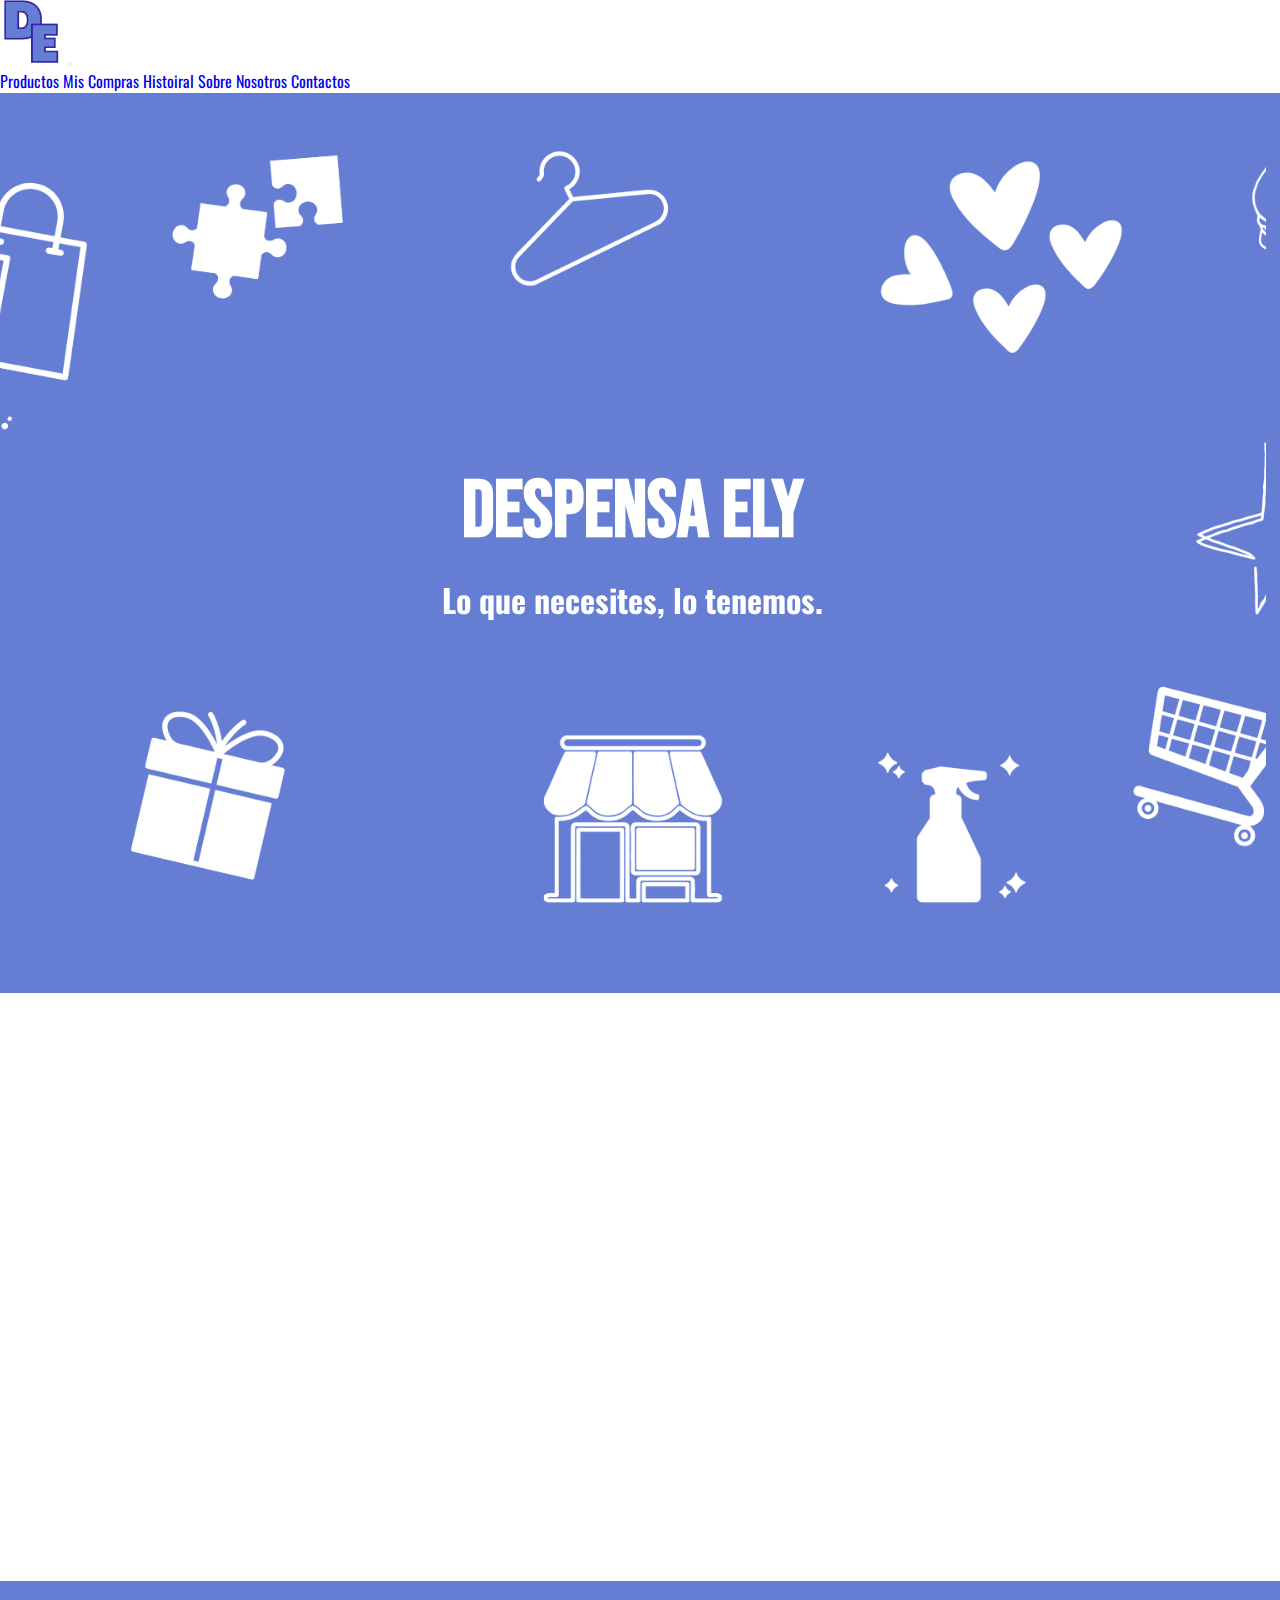
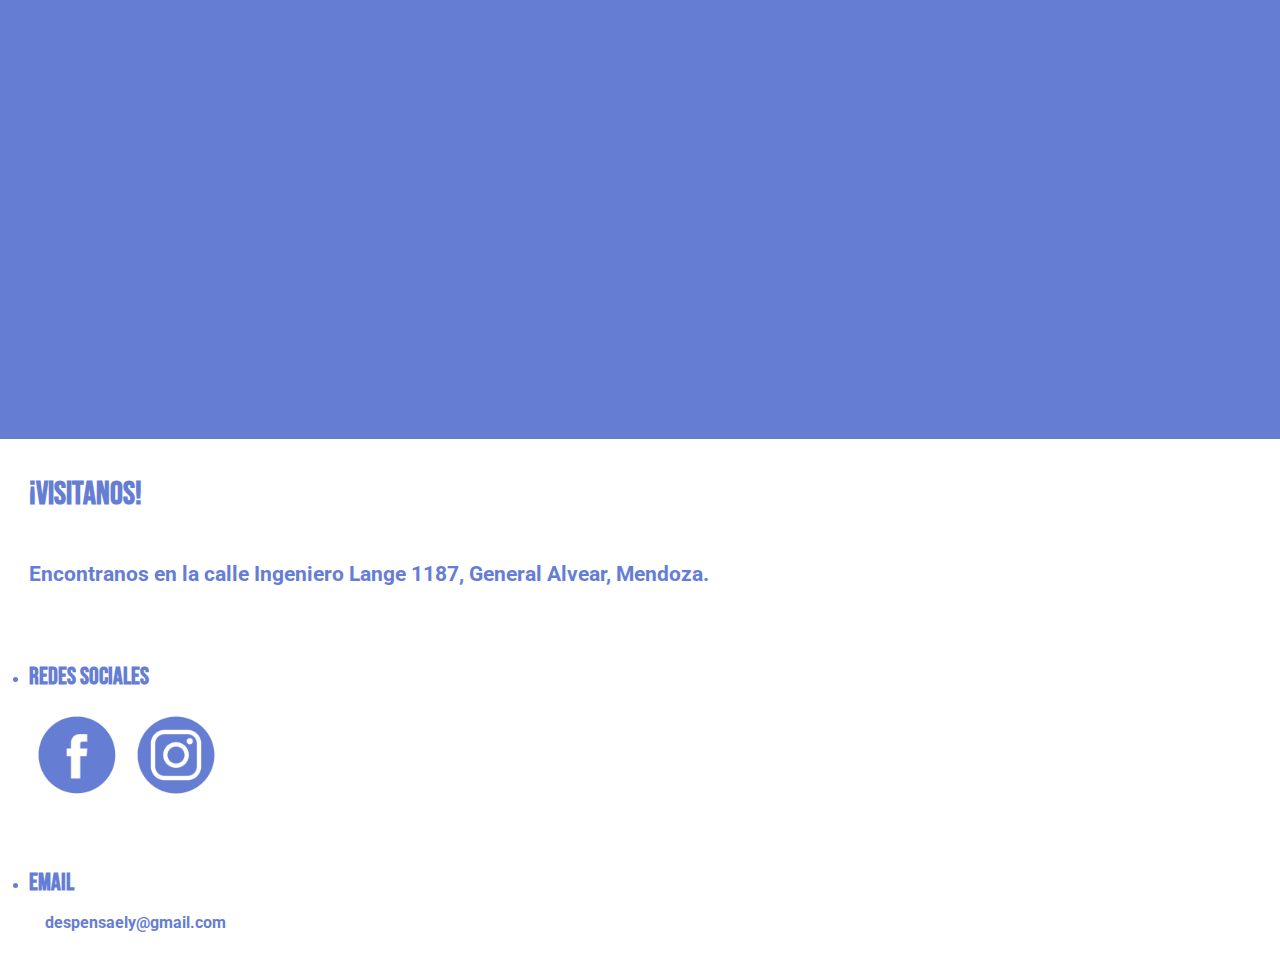
<file: index.html>
<!DOCTYPE html>
<html lang="en">
<head>
    <meta charset="UTF-8">
    <meta http-equiv="X-UA-Compatible" content="IE=edge">
    <meta name="viewport" content="width=device-width, initial-scale=1.0">

    <!-- SEO -->
    <meta name="description" content="Despensa Ely ¡Lo que necesites lo tenemos! Productos sueltos, comidas y bebidas, artículos de limpieza y muchas cosas más.">
    <meta name="keywords" content="Despensa Ely, Despensa, Ely, Kiosco, General Alvear, Mendoza">
    
    <!-- FAVICON -->
    <link rel="shortcut icon" href="imágenes/favicon.ico">
    
    <!-- FUENTES -->
    <link rel="preconnect" href="https://fonts.googleapis.com">
    <link rel="preconnect" href="https://fonts.gstatic.com" crossorigin>
    
    <!-- ANIMACIONES -->
    <link href="https://unpkg.com/aos@2.3.1/dist/aos.css" rel="stylesheet">

    <!-- BOOTSTRAP -->
    <link href="https://cdn.jsdelivr.net/npm/bootstrap@5.2.0/dist/css/bootstrap.min.css" rel="stylesheet" integrity="sha384-gH2yIJqKdNHPEq0n4Mqa/HGKIhSkIHeL5AyhkYV8i59U5AR6csBvApHHNl/vI1Bx" crossorigin="anonymous">
    
    <!-- CSS -->
    <link rel="stylesheet" href="./estilos/style.css">
    
    <!-- TÍTULO -->
    <title>Despensa Ely</title>
</head>

<body>

    <!--BARRA DE NAVEGACIÓN-->  

    <header>
        <nav class="navbar navbar-expand-lg bg-color-naranjita">
            <div class="container-fluid">
              <a class="navbar-brand fw-bold navbarfont navhover" href="./index.html">
                <img src="./imágenes/Blanco_y_negro_minimalista_joyeria_monograma_logotipo__1_-removebg-preview.png" alt="">
              </a>
              <button class="navbar-toggler" type="button" data-bs-toggle="collapse" data-bs-target="#navbarNavAltMarkup" aria-controls="navbarNavAltMarkup" aria-expanded="false" aria-label="Toggle navigation">
                <span class="navbar-toggler-icon"></span>
              </button>
              <div class="collapse navbar-collapse" id="navbarNavAltMarkup">
                <div class="navbar-nav m-auto">
                  <a class="nav-link" aria-current="page" href="./secciones/productos.html">Productos</a>
                  <a class="nav-link" href="./secciones/miscompras.html">Mis Compras</a>
                  <a class="nav-link" href="./secciones/historial.html">Histoiral</a>
                  <a class="nav-link" href="./secciones/sobrenosotros.html" >Sobre Nosotros</a>
                  <a class="nav-link" href="./secciones/contactos.html">Contactos</a>
                </div>
              </div>
            </div>
          </nav>
    </header>
    
    <!--MAIN-->


    <main class="mainIndex" data-aos="fade-up"> 
        
        <div class="nombre">
            <h1>Despensa Ely</h1>
            <h2>Lo que necesites, lo tenemos.</h2>
        </div>

        <section class="sectionOferta">
            <h2 data-aos="fade-up"
            data-aos-duration="1000">Ofertas del día</h2>
            <p data-aos="fade-up"
            data-aos-duration="1000">Estas son las ofertas disponibles al día de hoy...</p>
                
            <div class="productoOferta" data-aos="fade-up"
            data-aos-duration="1000">

                <div>
                    <img src="./imágenes/aguavida.png" alt="Agua Vida">
                    <p>Agua Saborizada Vida</p>
                    <p>$160</p>
                    <p>10% OFF</p>
                </div>
                <div>
                    <img src="./imágenes/tatin.png" alt="Chocolate">
                    <p>Alfajor Tatin</p>
                    <p>$80</p>
                    <p>25% OFF</p>
                </div>
                
            </div>
        </section>

        <section class="sectionInteresar">
            
            <h2 data-aos="fade-up"
            data-aos-duration="1000">Según tus últimas vistas...</h2>

            <section class="sectionint" data-aos="fade-up"
            data-aos-duration="1000">
                <div>
                    <img src="./imágenes/crema.png" alt="Crema">
                    <p>Crema Natura</p>
                    <p>$800</p>
                </div>
                <div>
                    <img src="./imágenes/perfume.png" alt="Perfume">
                    <p>Perfume Natura</p>
                    <p>$900</p>
                </div>
                <div>
                    <img src="./imágenes/perfumekiak.png" alt="Perfume">
                    <p>Perfume Kiak</p>
                    <p>$1000</p>
                </div>
                <div>
                    <img src="./imágenes/ositopeluche.png" alt="Oso de peluche">
                    <p>Oso de peluche</p>
                    <p>$1200</p>
                </div>
            </section>
        </section>
    </main>

    <!--FOOTER-->


    <footer>

        <section>

            <h2>¡Visitanos!</h2>
            <p>Encontranos en la calle Ingeniero Lange 1187, General Alvear, Mendoza.</p>
            <ul>
                <li>
                    <h3>Redes Sociales</h3>
                </li>
            </ul>
            
            <div>
                <a href="https://www.facebook.com/profile.php?id=100069620050081">
                    <img src="./imágenes/logofacebook.png" alt="Logo Facebook">
                </a>
               
                <a href="https://www.instagram.com/despensa.ely/?hl=es-la">
                    <img src="./imágenes/logoinstagram.png" alt="Logo Instagram">
                </a>
            </div>

            <ul>
                <li>
                    <h3 class="email">Email</h3>
                </li>
            </ul>

            <a href="">
                <p>despensaely@gmail.com</p>
            </a>

        </section>

    </footer>

   <!-- BOOTSTRAP -->
   <script src="https://cdn.jsdelivr.net/npm/bootstrap@5.2.0/dist/js/bootstrap.bundle.min.js" integrity="sha384-A3rJD856KowSb7dwlZdYEkO39Gagi7vIsF0jrRAoQmDKKtQBHUuLZ9AsSv4jD4Xa" crossorigin="anonymous"></script>

   <!-- ANIMACIONES -->
   <script src="https://unpkg.com/aos@2.3.1/dist/aos.js"></script>

   <script>
       AOS.init();
   </script>

</body>
</html>
</file>
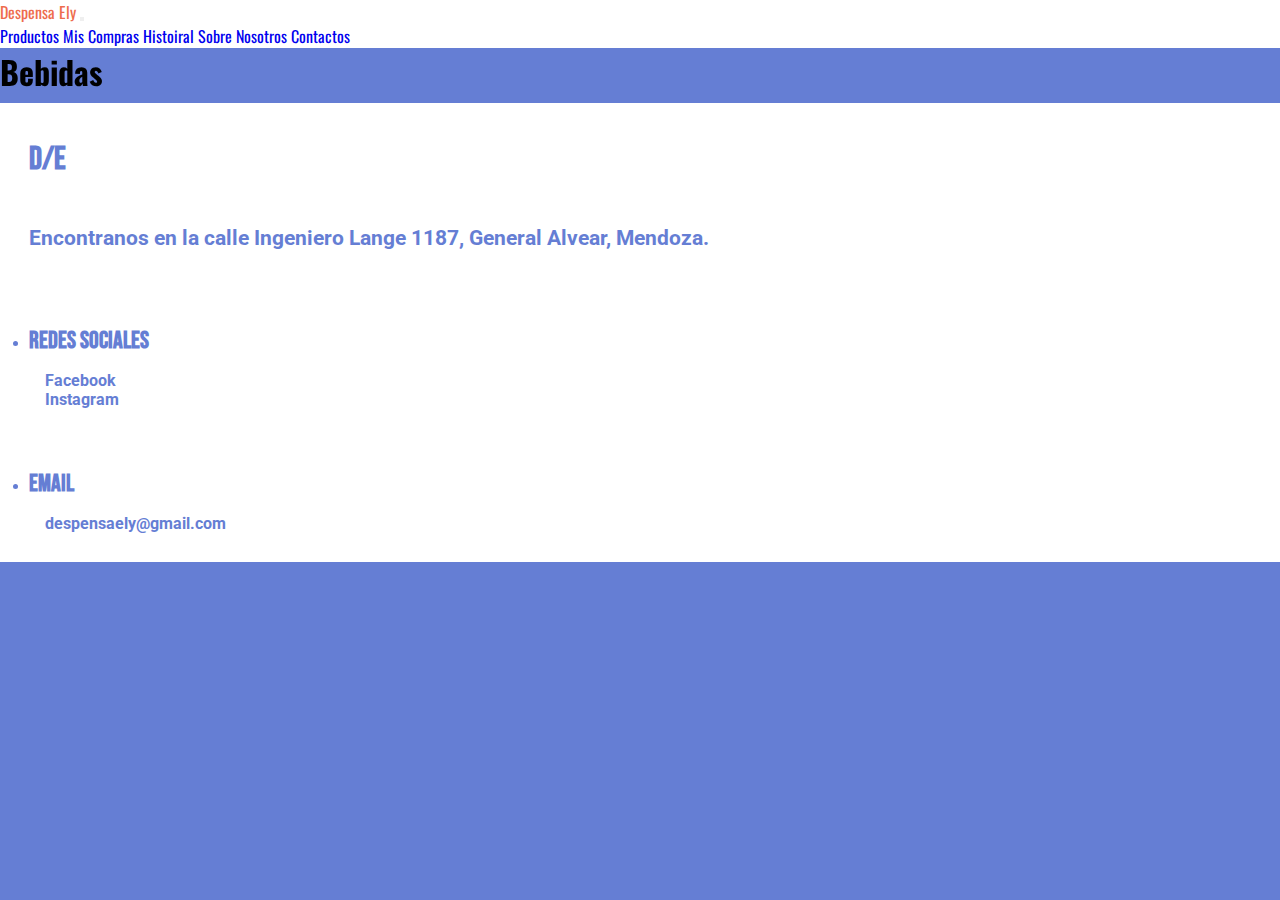
<file: secciones/bebidas.html>
<!DOCTYPE html>
<html lang="en">
<head>
    <meta charset="UTF-8">
    <meta http-equiv="X-UA-Compatible" content="IE=edge">
    <meta name="viewport" content="width=device-width, initial-scale=1.0">

    <!-- SEO -->
    <meta name="description" content="Las mejores bebidas! Y de todas las marcas.">
    <meta name="keywords" content="Tomar, bebidas, gaseosa, agua">

    <!-- FAVICON -->
    <link rel="shortcut icon" href="../imágenes/favicon.ico">

    <!-- FUENTES -->
    <link rel="preconnect" href="https://fonts.googleapis.com">
    <link rel="preconnect" href="https://fonts.gstatic.com" crossorigin>
 
    <!-- ANIMACIONES -->
    <link href="https://unpkg.com/aos@2.3.1/dist/aos.css" rel="stylesheet">
 
    <!-- BOOTSTRAP -->
    <link href="https://cdn.jsdelivr.net/npm/bootstrap@5.2.0/dist/css/bootstrap.min.css" rel="stylesheet" integrity="sha384-gH2yIJqKdNHPEq0n4Mqa/HGKIhSkIHeL5AyhkYV8i59U5AR6csBvApHHNl/vI1Bx" crossorigin="anonymous">
     
    <!-- CSS -->
    <link rel="stylesheet" href="../estilos/style.css">
 
    <!-- TÍTULO -->
    <title>Bebidas</title>
</head>
<body>

    <!--BARRA DE NAVEGACIÓN-->

    <header>
        <nav class="navbar navbar-expand-lg bg-color-naranjita">
            <div class="container-fluid">
              <a class="navbar-brand fw-bold navbarfont navhover" href="../index.html">Despensa Ely</a>
              <button class="navbar-toggler" type="button" data-bs-toggle="collapse" data-bs-target="#navbarNavAltMarkup" aria-controls="navbarNavAltMarkup" aria-expanded="false" aria-label="Toggle navigation">
                <span class="navbar-toggler-icon"></span>
              </button>
              <div class="collapse navbar-collapse" id="navbarNavAltMarkup">
                <div class="navbar-nav m-auto">
                  <a class="nav-link" aria-current="page" href="../secciones/productos.html">Productos</a>
                  <a class="nav-link" href="../secciones/miscompras.html">Mis Compras</a>
                  <a class="nav-link" href="../secciones/historial.html">Histoiral</a>
                  <a class="nav-link" href="../secciones/sobrenosotros.html" >Sobre Nosotros</a>
                  <a class="nav-link" href="../secciones/contactos.html">Contactos</a>
                </div>
              </div>
            </div>
          </nav>
    </header>

    <!--MAIN-->

    <main class="mainProductos" data-aos="fade-up"
    data-aos-duration="1000">
        <h1>Bebidas</h1>
        <h2></h2>

        <section class="sectionproductos">
            
        </section>
        
    </main>

















    <!--FOOTER-->

    <footer data-aos="fade-up"
    data-aos-duration="1000">

        <section>

            <h2>D/E</h2>
            <p>Encontranos en la calle Ingeniero Lange 1187, General Alvear, Mendoza.</p>
            <ul>
                <li>
                    <h3>Redes Sociales</h3>
                </li>
            </ul>
            
            <a href="https://www.facebook.com/profile.php?id=100069620050081">
                <p>Facebook</p>
            </a>
        
            <a href="https://www.instagram.com/despensa.ely/?hl=es-la">
                <p>Instagram</p>
            </a>

            <ul>
                <li>
                    <h3 class="email">Email</h3>
                </li>
            </ul>

            <a href="">
                <p>despensaely@gmail.com</p>
            </a>

        </section>

    </footer>

    <!-- BOOTSTRAP -->
    <script src="https://cdn.jsdelivr.net/npm/bootstrap@5.2.0/dist/js/bootstrap.bundle.min.js" integrity="sha384-A3rJD856KowSb7dwlZdYEkO39Gagi7vIsF0jrRAoQmDKKtQBHUuLZ9AsSv4jD4Xa" crossorigin="anonymous"></script>

    <!-- ANIMACIONES -->
    <script src="https://unpkg.com/aos@2.3.1/dist/aos.js"></script>
 
    <script>
        AOS.init();
    </script>
    
</body>
</html>
</file>
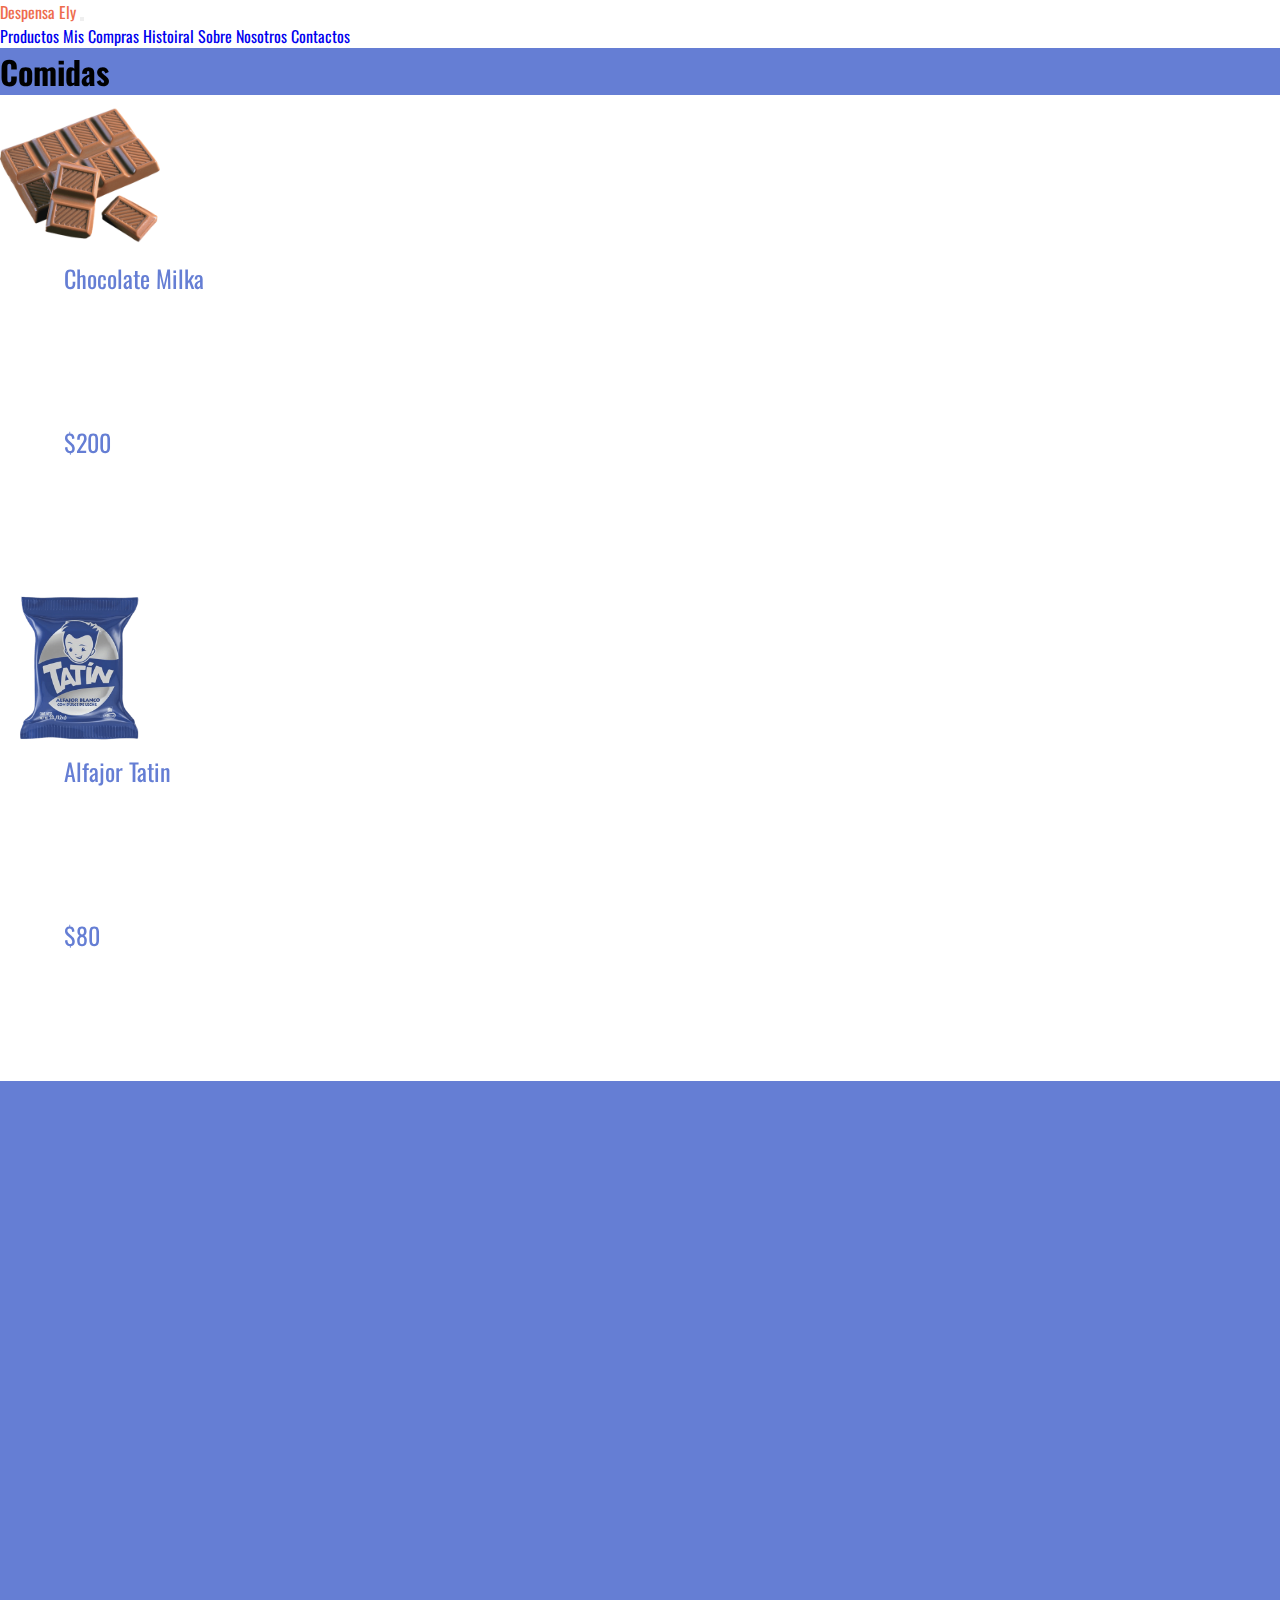
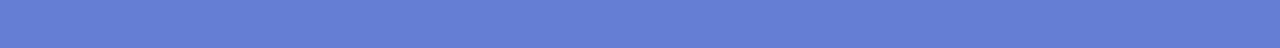
<file: secciones/comidas.html>
<!DOCTYPE html>
<html lang="en">
<head>
    <meta charset="UTF-8">
    <meta http-equiv="X-UA-Compatible" content="IE=edge">
    <meta name="viewport" content="width=device-width, initial-scale=1.0">

    <!-- SEO -->
    <meta name="description" content="Comidas de todo tipo y de gran calidad y precio!">
    <meta name="keywords" content="Comida, golosinas, verduras, fiambre">

    <!-- FAVICON -->
    <link rel="shortcut icon" href="../imágenes/favicon.ico">

    <!-- FUENTES -->
    <link rel="preconnect" href="https://fonts.googleapis.com">
    <link rel="preconnect" href="https://fonts.gstatic.com" crossorigin>
 
    <!-- ANIMACIONES -->
    <link href="https://unpkg.com/aos@2.3.1/dist/aos.css" rel="stylesheet">
 
    <!-- BOOTSTRAP -->
    <link href="https://cdn.jsdelivr.net/npm/bootstrap@5.2.0/dist/css/bootstrap.min.css" rel="stylesheet" integrity="sha384-gH2yIJqKdNHPEq0n4Mqa/HGKIhSkIHeL5AyhkYV8i59U5AR6csBvApHHNl/vI1Bx" crossorigin="anonymous">
     
    <!-- CSS -->
    <link rel="stylesheet" href="../estilos/style.css">
 
    <!-- TÍTULO -->
    <title>Comidas</title>
</head>
<body>

    <!--BARRA DE NAVEGACIÓN-->

    <header>
        <nav class="navbar navbar-expand-lg bg-color-naranjita">
            <div class="container-fluid">
              <a class="navbar-brand fw-bold navbarfont navhover" href="../index.html">Despensa Ely</a>
              <button class="navbar-toggler" type="button" data-bs-toggle="collapse" data-bs-target="#navbarNavAltMarkup" aria-controls="navbarNavAltMarkup" aria-expanded="false" aria-label="Toggle navigation">
                <span class="navbar-toggler-icon"></span>
              </button>
              <div class="collapse navbar-collapse" id="navbarNavAltMarkup">
                <div class="navbar-nav m-auto">
                  <a class="nav-link" aria-current="page" href="../secciones/productos.html">Productos</a>
                  <a class="nav-link" href="../secciones/miscompras.html">Mis Compras</a>
                  <a class="nav-link" href="../secciones/historial.html">Histoiral</a>
                  <a class="nav-link" href="../secciones/sobrenosotros.html" >Sobre Nosotros</a>
                  <a class="nav-link" href="../secciones/contactos.html">Contactos</a>
                </div>
              </div>
            </div>
          </nav>
    </header>

    <!--MAIN-->

    <main class="mainProductos" data-aos="fade-up"
    data-aos-duration="1000">
        <h1>Comidas</h1>
        <h2></h2>

        <section class="sectionproductos">

            <div>
                <img src="../imágenes/chocolate-op.png" alt="Chocolate">
                <p>Chocolate Milka</p>
                <p>$200</p>
            </div>
            <div>
                <img src="../imágenes/tatin.png" alt="Alfajor Tatin">
                <p>Alfajor Tatin</p>
                <p>$80</p>
            </div>
        </section>
        
    </main>

















    <!--FOOTER-->

    <footer data-aos="fade-up"
    data-aos-duration="1000">

        <section>

            <h2>D/E</h2>
            <p>Encontranos en la calle Ingeniero Lange 1187, General Alvear, Mendoza.</p>
            <ul>
                <li>
                    <h3>Redes Sociales</h3>
                </li>
            </ul>
            
            <a href="https://www.facebook.com/profile.php?id=100069620050081">
                <p>Facebook</p>
            </a>
        
            <a href="https://www.instagram.com/despensa.ely/?hl=es-la">
                <p>Instagram</p>
            </a>

            <ul>
                <li>
                    <h3 class="email">Email</h3>
                </li>
            </ul>

            <a href="">
                <p>despensaely@gmail.com</p>
            </a>

        </section>

    </footer>

    <!-- BOOTSTRAP -->
    <script src="https://cdn.jsdelivr.net/npm/bootstrap@5.2.0/dist/js/bootstrap.bundle.min.js" integrity="sha384-A3rJD856KowSb7dwlZdYEkO39Gagi7vIsF0jrRAoQmDKKtQBHUuLZ9AsSv4jD4Xa" crossorigin="anonymous"></script>

    <!-- ANIMACIONES -->
    <script src="https://unpkg.com/aos@2.3.1/dist/aos.js"></script>
 
    <script>
        AOS.init();
    </script>
    
</body>
</html>
</file>
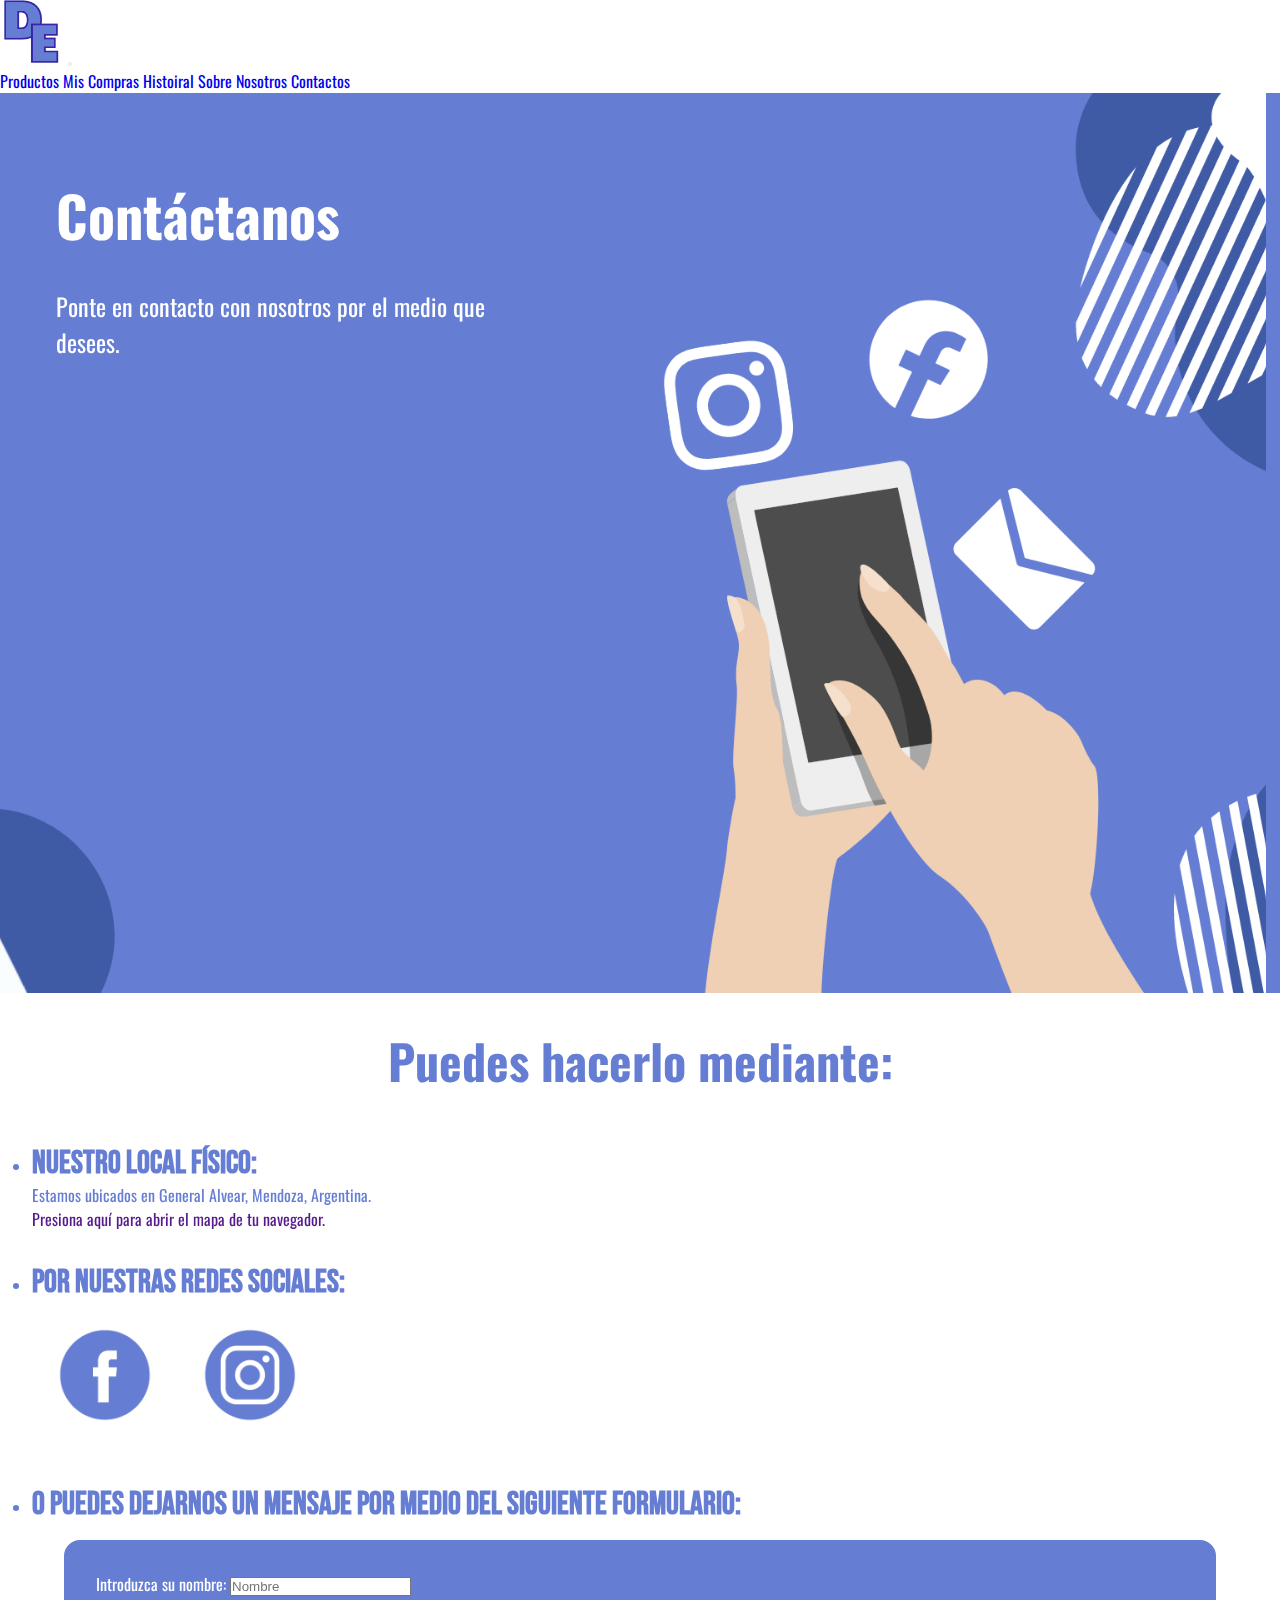
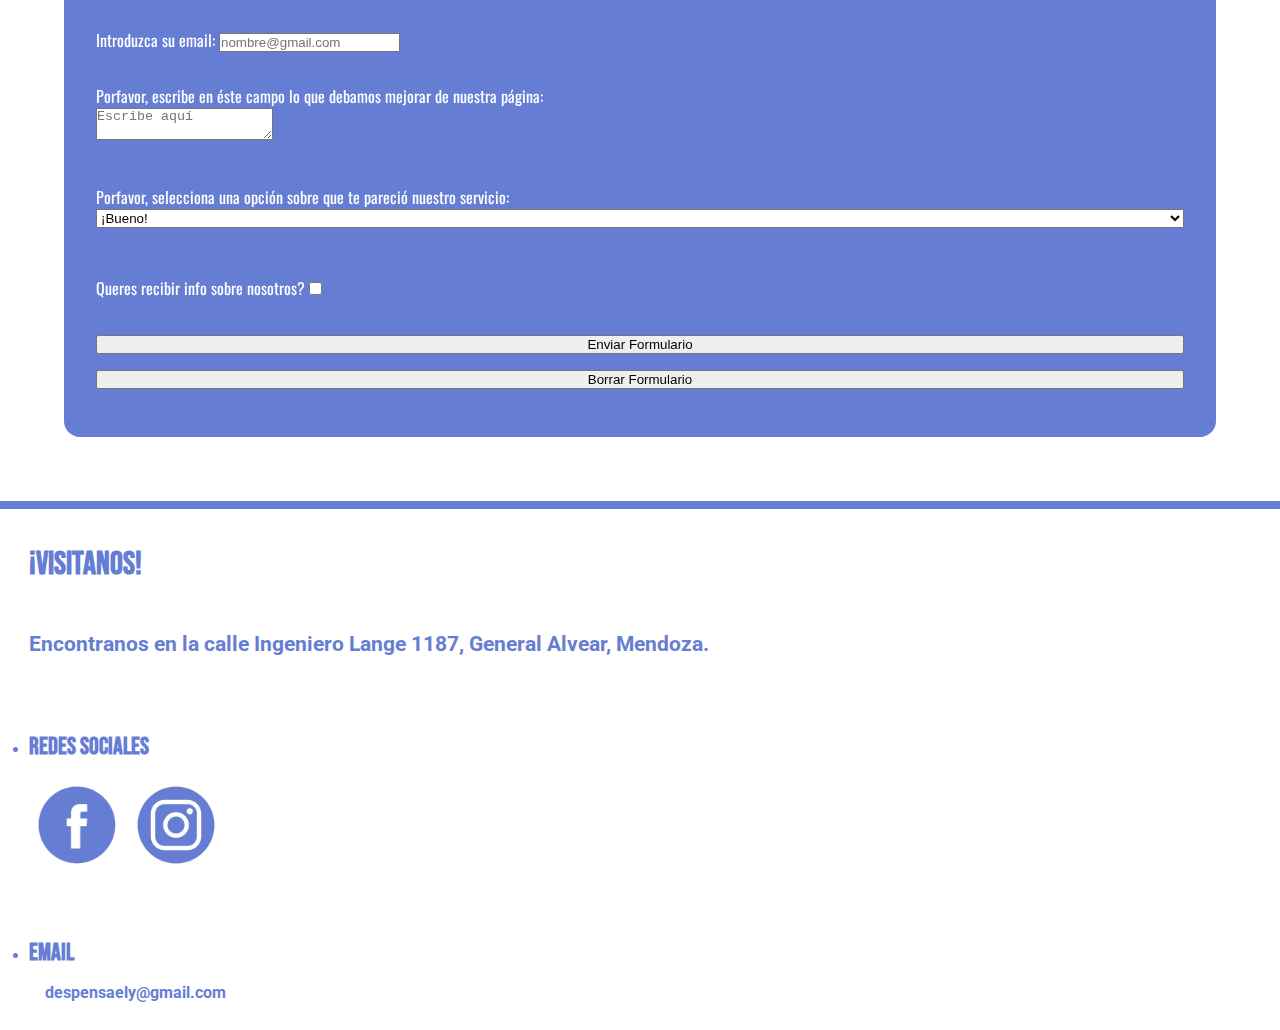
<file: secciones/contactos.html>
<!DOCTYPE html>
<html lang="en">
<head>
    <meta charset="UTF-8">
    <meta http-equiv="X-UA-Compatible" content="IE=edge">
    <meta name="viewport" content="width=device-width, initial-scale=1.0">

    <!-- SEO -->
    <meta name="description" content="¿Deseas contactarnos o visitarnos? Aquí te mostramos como hacerlo.">
    <meta name="keywords" content="Contactos, Contactar, Redes, Redes sociales, Ubicación">

    <!-- FAVICON -->
    <link rel="shortcut icon" href="../imágenes/favicon.ico">

    <!-- FUENTES -->
    <link rel="preconnect" href="https://fonts.googleapis.com">
    <link rel="preconnect" href="https://fonts.gstatic.com" crossorigin>
 
    <!-- ANIMACIONES -->
    <link href="https://unpkg.com/aos@2.3.1/dist/aos.css" rel="stylesheet">
 
    <!-- BOOTSTRAP -->
    <link href="https://cdn.jsdelivr.net/npm/bootstrap@5.2.0/dist/css/bootstrap.min.css" rel="stylesheet" integrity="sha384-gH2yIJqKdNHPEq0n4Mqa/HGKIhSkIHeL5AyhkYV8i59U5AR6csBvApHHNl/vI1Bx" crossorigin="anonymous">
     
    <!-- CSS -->
    <link rel="stylesheet" href="../estilos/style.css">
 
    <!-- TÍTULO -->
    <title>Contactos</title>
</head>
<body>

    <!--BARRA DE NAVEGACIÓN-->

    <header>
        <nav class="navbar navbar-expand-lg bg-color-naranjita">
            <div class="container-fluid">
              <a class="navbar-brand fw-bold navbarfont navhover" href="../index.html">
                <img src="../imágenes/Blanco_y_negro_minimalista_joyeria_monograma_logotipo__1_-removebg-preview.png" alt="">
              </a>
              <button class="navbar-toggler" type="button" data-bs-toggle="collapse" data-bs-target="#navbarNavAltMarkup" aria-controls="navbarNavAltMarkup" aria-expanded="false" aria-label="Toggle navigation">
                <span class="navbar-toggler-icon"></span>
              </button>
              <div class="collapse navbar-collapse" id="navbarNavAltMarkup">
                <div class="navbar-nav m-auto">
                  <a class="nav-link" aria-current="page" href="../secciones/productos.html">Productos</a>
                  <a class="nav-link" href="../secciones/miscompras.html">Mis Compras</a>
                  <a class="nav-link" href="../secciones/historial.html">Histoiral</a>
                  <a class="nav-link" href="../secciones/sobrenosotros.html" >Sobre Nosotros</a>
                  <a class="nav-link" href="../secciones/contactos.html">Contactos</a>
                </div>
              </div>
            </div>
          </nav>
    </header>

    <!--MAIN-->

    <main class="mainContactos" data-aos="fade-up"
    data-aos-duration="1000">

        <div class="nombreContactos">
            <h1>Contáctanos</h1>
            <p>Ponte en contacto con nosotros por el medio que desees.</p>
        </div>
        
        <section class="redesubi">

            <h2>Puedes hacerlo mediante:</h2>
            <div class="divUbicacion">
                <ul>
                    <li>            
                        <h3>Nuestro local físico:</h3>
                    </li>
                </ul>
                <p>Estamos ubicados en General Alvear, Mendoza, Argentina.</p>
                <a href="">Presiona aquí para abrir el mapa de tu navegador.</a>
            </div>
            <div class="divRedes">

            <ul>
                <li>
                    <h3>Por nuestras redes sociales:</h3>
                </li>
            </ul>

            <div>
                <a href="https://www.facebook.com/profile.php?id=100069620050081">
                    <img src="../imágenes/logofacebook.png" alt="Logo Facebook">
                </a>
                <a href="https://www.instagram.com/despensa.ely/?hl=es-la">
                    <img src="../imágenes/logoinstagram.png" alt="Logo Instagram">
                </a>
            </div>
           
        </div>

        <div class="form">

            <ul>
                <li>
                    <h3>O puedes dejarnos un mensaje por medio del siguiente formulario:</h3>
                </li>
            </ul>
            
            <!--FORMULARIO-->

            <section>
                <article>
                    <form action="#">
                        <label for="nombre">Introduzca su nombre: 
                            <input type="text" placeholder="Nombre" name="nombre"><br>
                        </label>
        
                        <label for="email">Introduzca su email:
                            <input type="email" placeholder="nombre@gmail.com" name="email"><br>
                        </label>
        
                        <label for="sugerencias"> Porfavor, escribe en éste campo lo que debamos mejorar de nuestra página: <br>
                            <textarea placeholder="Escribe aquí" name="sugerencias"></textarea>
                        </label>
                        
                        <br>
                        
                        <p>Porfavor, selecciona una opción sobre que te pareció nuestro servicio:</p>
                        <select name="opinion"> 
                            <option value="buneo">¡Bueno!</option>
                            <option value="normal">Meh...</option>
                            <option value="malo">Malo :(</option>
                        </select>
                        <br>
                        <br>
                        <div>Queres recibir info sobre nosotros?
                        <input type="checkbox" name="acepta" value="1"></div>
                        <br>
                        <input type="submit" value="Enviar Formulario">
                        <input type="reset" value="Borrar Formulario">
                    </form>
                </article>
            </section>
        </div>

        </section>
        
    </main>

    <!--FOOTER-->

    <footer>

        <section>

            <h2>¡Visitanos!</h2>
            <p>Encontranos en la calle Ingeniero Lange 1187, General Alvear, Mendoza.</p>
            <ul>
                <li>
                    <h3>Redes Sociales</h3>
                </li>
            </ul>
            
            <div>
                <a href="https://www.facebook.com/profile.php?id=100069620050081">
                    <img src="../imágenes/logofacebook.png" alt="Logo Facebook">
                </a>
               
                <a href="https://www.instagram.com/despensa.ely/?hl=es-la">
                    <img src="../imágenes/logoinstagram.png" alt="Logo Instagram">
                </a>
            </div>

            <ul>
                <li>
                    <h3 class="email">Email</h3>
                </li>
            </ul>

            <a href="">
                <p>despensaely@gmail.com</p>
            </a>

        </section>

    </footer>

  <!-- BOOTSTRAP -->
  <script src="https://cdn.jsdelivr.net/npm/bootstrap@5.2.0/dist/js/bootstrap.bundle.min.js" integrity="sha384-A3rJD856KowSb7dwlZdYEkO39Gagi7vIsF0jrRAoQmDKKtQBHUuLZ9AsSv4jD4Xa" crossorigin="anonymous"></script>

  <!-- ANIMACIONES -->
  <script src="https://unpkg.com/aos@2.3.1/dist/aos.js"></script>

  <script>
      AOS.init();
  </script>

</body>
</html>
</file>
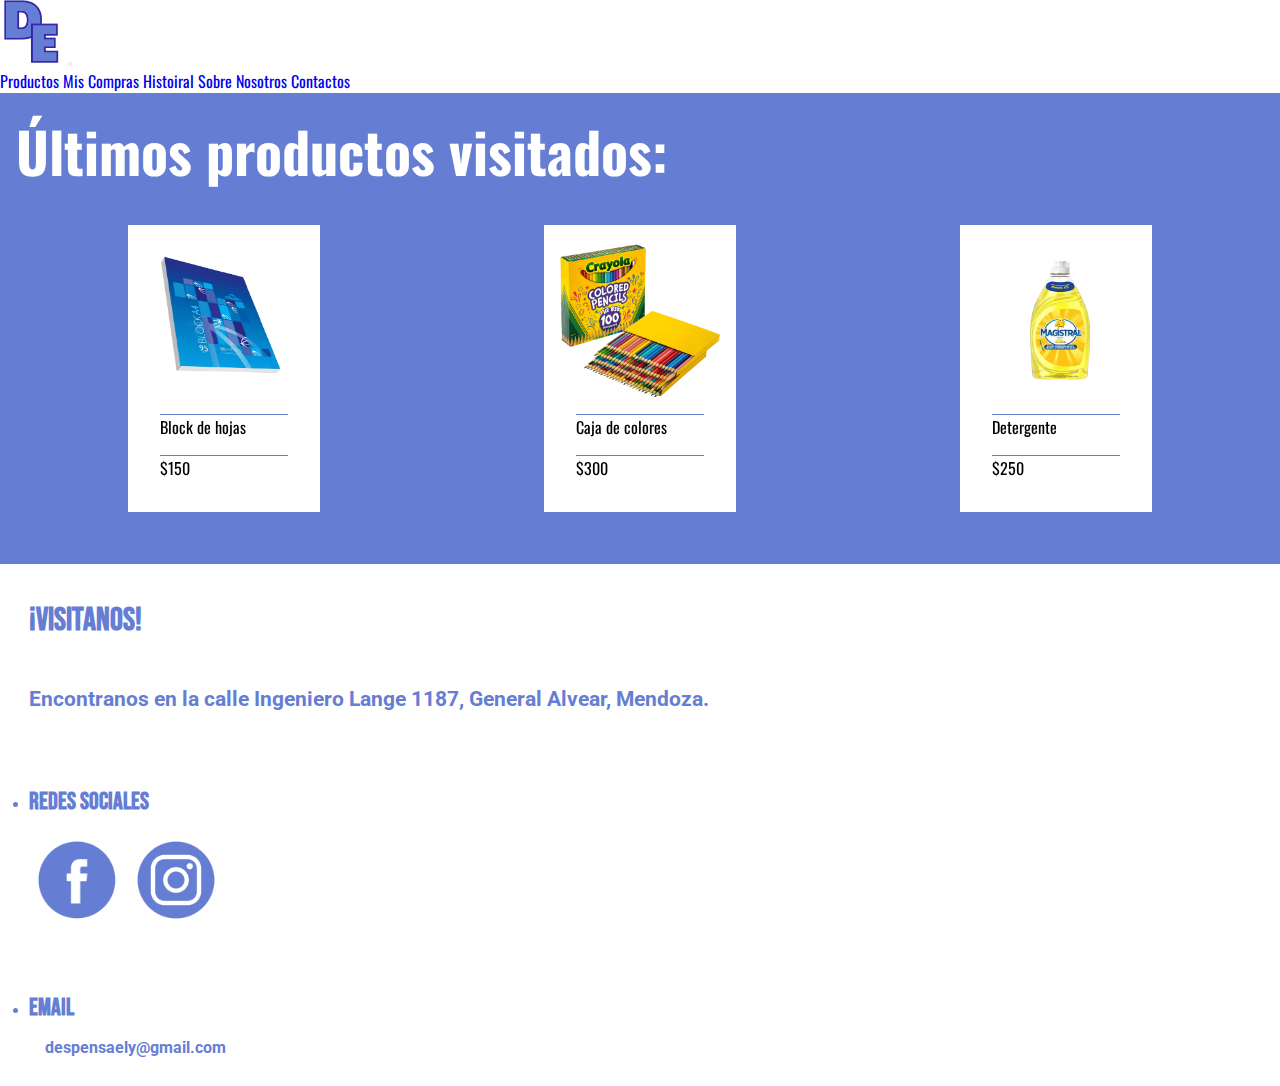
<file: secciones/historial.html>
<!DOCTYPE html>
<html lang="en">
<head>
    <meta charset="UTF-8">
    <meta http-equiv="X-UA-Compatible" content="IE=edge">
    <meta name="viewport" content="width=device-width, initial-scale=1.0">

    <!-- SEO -->
    <meta name="description" content="Puedes ver todos los productos a los que les hechaste el ojo!">
    <meta name="keywords" content="Historial, Comprado, Compra">

    <!-- FAVICON -->
    <link rel="shortcut icon" href="../imágenes/favicon.ico">

    <!-- FUENTES -->
    <link rel="preconnect" href="https://fonts.googleapis.com">
    <link rel="preconnect" href="https://fonts.gstatic.com" crossorigin>
 
    <!-- ANIMACIONES -->
    <link href="https://unpkg.com/aos@2.3.1/dist/aos.css" rel="stylesheet">
 
    <!-- BOOTSTRAP -->
    <link href="https://cdn.jsdelivr.net/npm/bootstrap@5.2.0/dist/css/bootstrap.min.css" rel="stylesheet" integrity="sha384-gH2yIJqKdNHPEq0n4Mqa/HGKIhSkIHeL5AyhkYV8i59U5AR6csBvApHHNl/vI1Bx" crossorigin="anonymous">
     
    <!-- CSS -->
    <link rel="stylesheet" href="../estilos/style.css">
 
    <!-- TÍTULO -->
    <title>Historial</title>
</head>
<body>

    <!-- BARRA DE NAVEGACIÓN -->

    <header>
        <nav class="navbar navbar-expand-lg bg-color-naranjita">
            <div class="container-fluid">
              <a class="navbar-brand fw-bold navbarfont navhover" href="../index.html">
                <img src="../imágenes/Blanco_y_negro_minimalista_joyeria_monograma_logotipo__1_-removebg-preview.png" alt="">
              </a>
              <button class="navbar-toggler" type="button" data-bs-toggle="collapse" data-bs-target="#navbarNavAltMarkup" aria-controls="navbarNavAltMarkup" aria-expanded="false" aria-label="Toggle navigation">
                <span class="navbar-toggler-icon"></span>
              </button>
              <div class="collapse navbar-collapse" id="navbarNavAltMarkup">
                <div class="navbar-nav m-auto">
                  <a class="nav-link" aria-current="page" href="../secciones/productos.html">Productos</a>
                  <a class="nav-link" href="../secciones/miscompras.html">Mis Compras</a>
                  <a class="nav-link" href="../secciones/historial.html">Histoiral</a>
                  <a class="nav-link" href="../secciones/sobrenosotros.html" >Sobre Nosotros</a>
                  <a class="nav-link" href="../secciones/contactos.html">Contactos</a>
                </div>
              </div>
            </div>
          </nav>
    </header>

    <!--MAIN-->

    <main class="mainHistorial" data-aos="fade-up"
    data-aos-duration="1000">
        <h1>Últimos productos visitados:</h1>
        <section class="historialProductos">
            <div>
                <img src="../imágenes/blockcuadro.png" alt="Block de hojas">
                <p>Block de hojas</p>
                <p>$150</p>            
            </div>
            <div>
                <img src="../imágenes/colores.png" alt="Caja de colores">
                <p>Caja de colores</p>
                <p>$300</p>
            </div>
            <div>
                <img src="../imágenes/detergente.png" alt="Detergente">
                <p>Detergente</p>
                <p>$250</p>
            </div>
        </section>
    </main>

    <!--FOOTER-->

    <footer>

        <section>

            <h2>¡Visitanos!</h2>
            <p>Encontranos en la calle Ingeniero Lange 1187, General Alvear, Mendoza.</p>
            <ul>
                <li>
                    <h3>Redes Sociales</h3>
                </li>
            </ul>
            
            <div>
                <a href="https://www.facebook.com/profile.php?id=100069620050081">
                    <img src="../imágenes/logofacebook.png" alt="Logo Facebook">
                </a>
               
                <a href="https://www.instagram.com/despensa.ely/?hl=es-la">
                    <img src="../imágenes/logoinstagram.png" alt="Logo Instagram">
                </a>
            </div>

            <ul>
                <li>
                    <h3 class="email">Email</h3>
                </li>
            </ul>

            <a href="">
                <p>despensaely@gmail.com</p>
            </a>

        </section>

    </footer>

   <!-- BOOTSTRAP -->
   <script src="https://cdn.jsdelivr.net/npm/bootstrap@5.2.0/dist/js/bootstrap.bundle.min.js" integrity="sha384-A3rJD856KowSb7dwlZdYEkO39Gagi7vIsF0jrRAoQmDKKtQBHUuLZ9AsSv4jD4Xa" crossorigin="anonymous"></script>

   <!-- ANIMACIONES -->
   <script src="https://unpkg.com/aos@2.3.1/dist/aos.js"></script>

   <script>
       AOS.init();
   </script>

</body>
</html>
</file>
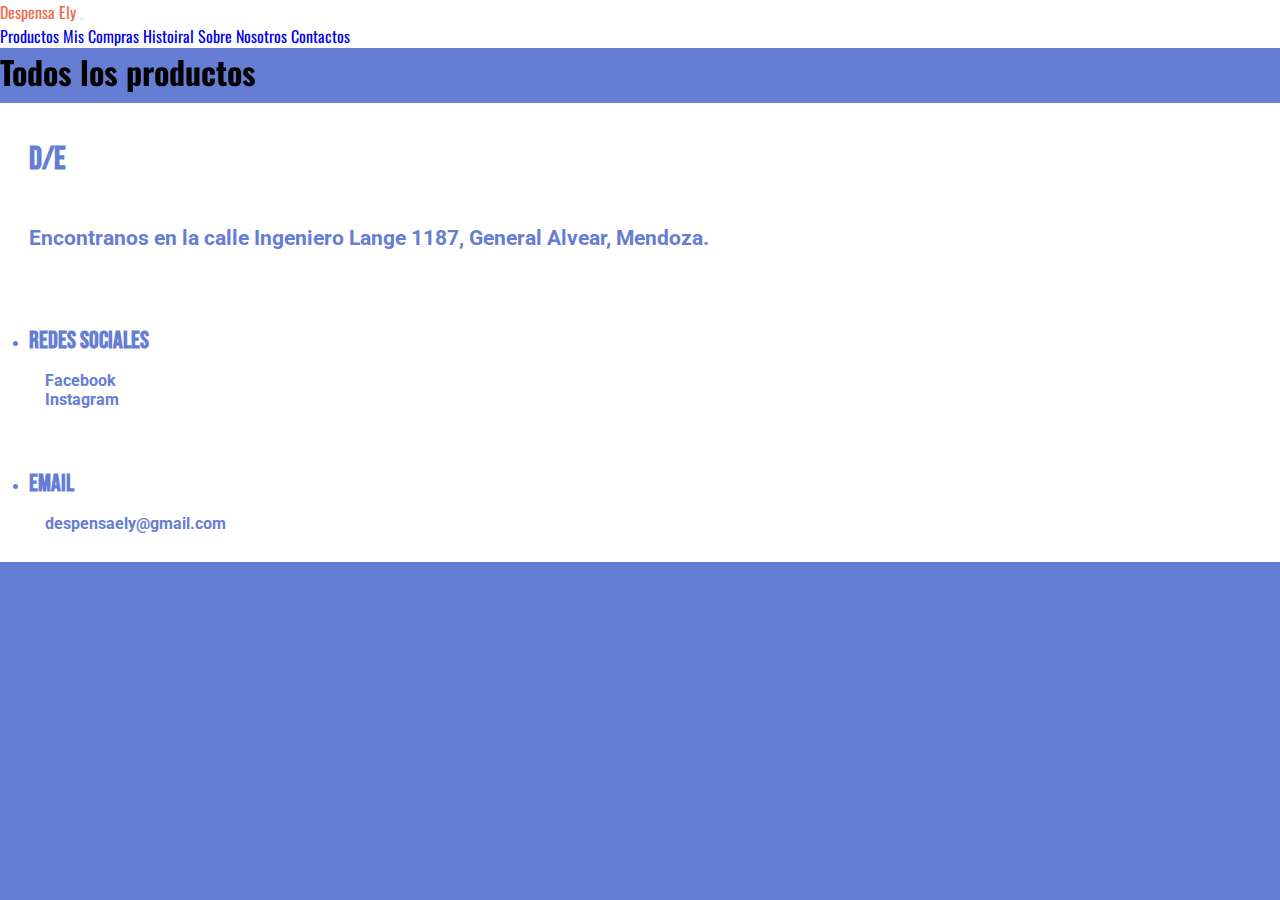
<file: secciones/jugueteria.html>
<!DOCTYPE html>
<html lang="en">
<head>
    <meta charset="UTF-8">
    <meta http-equiv="X-UA-Compatible" content="IE=edge">
    <meta name="viewport" content="width=device-width, initial-scale=1.0">

    <!-- SEO -->
    <meta name="description" content="Quieres sorprender a tu hijo? Cómprale un juguete!">
    <meta name="keywords" content="Juguetes, Jugar, Muñecos, camiones">

    <!-- FAVICON -->
    <link rel="shortcut icon" href="../imágenes/favicon.ico">

    <!-- FUENTES -->
    <link rel="preconnect" href="https://fonts.googleapis.com">
    <link rel="preconnect" href="https://fonts.gstatic.com" crossorigin>
 
    <!-- ANIMACIONES -->
    <link href="https://unpkg.com/aos@2.3.1/dist/aos.css" rel="stylesheet">
 
    <!-- BOOTSTRAP -->
    <link href="https://cdn.jsdelivr.net/npm/bootstrap@5.2.0/dist/css/bootstrap.min.css" rel="stylesheet" integrity="sha384-gH2yIJqKdNHPEq0n4Mqa/HGKIhSkIHeL5AyhkYV8i59U5AR6csBvApHHNl/vI1Bx" crossorigin="anonymous">
     
    <!-- CSS -->
    <link rel="stylesheet" href="../estilos/style.css">
 
    <!-- TÍTULO -->
    <title>Juguetería</title>
</head>
<body>

    <!--BARRA DE NAVEGACIÓN-->

    <header>
        <nav class="navbar navbar-expand-lg bg-color-naranjita">
            <div class="container-fluid">
              <a class="navbar-brand fw-bold navbarfont navhover" href="../index.html">Despensa Ely</a>
              <button class="navbar-toggler" type="button" data-bs-toggle="collapse" data-bs-target="#navbarNavAltMarkup" aria-controls="navbarNavAltMarkup" aria-expanded="false" aria-label="Toggle navigation">
                <span class="navbar-toggler-icon"></span>
              </button>
              <div class="collapse navbar-collapse" id="navbarNavAltMarkup">
                <div class="navbar-nav m-auto">
                  <a class="nav-link" aria-current="page" href="../secciones/productos.html">Productos</a>
                  <a class="nav-link" href="../secciones/miscompras.html">Mis Compras</a>
                  <a class="nav-link" href="../secciones/historial.html">Histoiral</a>
                  <a class="nav-link" href="../secciones/sobrenosotros.html" >Sobre Nosotros</a>
                  <a class="nav-link" href="../secciones/contactos.html">Contactos</a>
                </div>
              </div>
            </div>
          </nav>
    </header>

    <!--MAIN-->

    <main class="mainProductos" data-aos="fade-up"
    data-aos-duration="1000">
        <h1>Todos los productos</h1>
        <h2></h2>

        <section class="sectionproductos">
           
            
        </section>
        
    </main>
















    <!--FOOTER-->

    <footer data-aos="fade-up"
    data-aos-duration="1000">

        <section>

            <h2>D/E</h2>
            <p>Encontranos en la calle Ingeniero Lange 1187, General Alvear, Mendoza.</p>
            <ul>
                <li>
                    <h3>Redes Sociales</h3>
                </li>
            </ul>
            
            <a href="https://www.facebook.com/profile.php?id=100069620050081">
                <p>Facebook</p>
            </a>
        
            <a href="https://www.instagram.com/despensa.ely/?hl=es-la">
                <p>Instagram</p>
            </a>

            <ul>
                <li>
                    <h3 class="email">Email</h3>
                </li>
            </ul>

            <a href="">
                <p>despensaely@gmail.com</p>
            </a>

        </section>

    </footer>

    <!-- BOOTSTRAP -->
    <script src="https://cdn.jsdelivr.net/npm/bootstrap@5.2.0/dist/js/bootstrap.bundle.min.js" integrity="sha384-A3rJD856KowSb7dwlZdYEkO39Gagi7vIsF0jrRAoQmDKKtQBHUuLZ9AsSv4jD4Xa" crossorigin="anonymous"></script>

    <!-- ANIMACIONES -->
    <script src="https://unpkg.com/aos@2.3.1/dist/aos.js"></script>
 
    <script>
        AOS.init();
    </script>
    
</body>
</html>
</file>
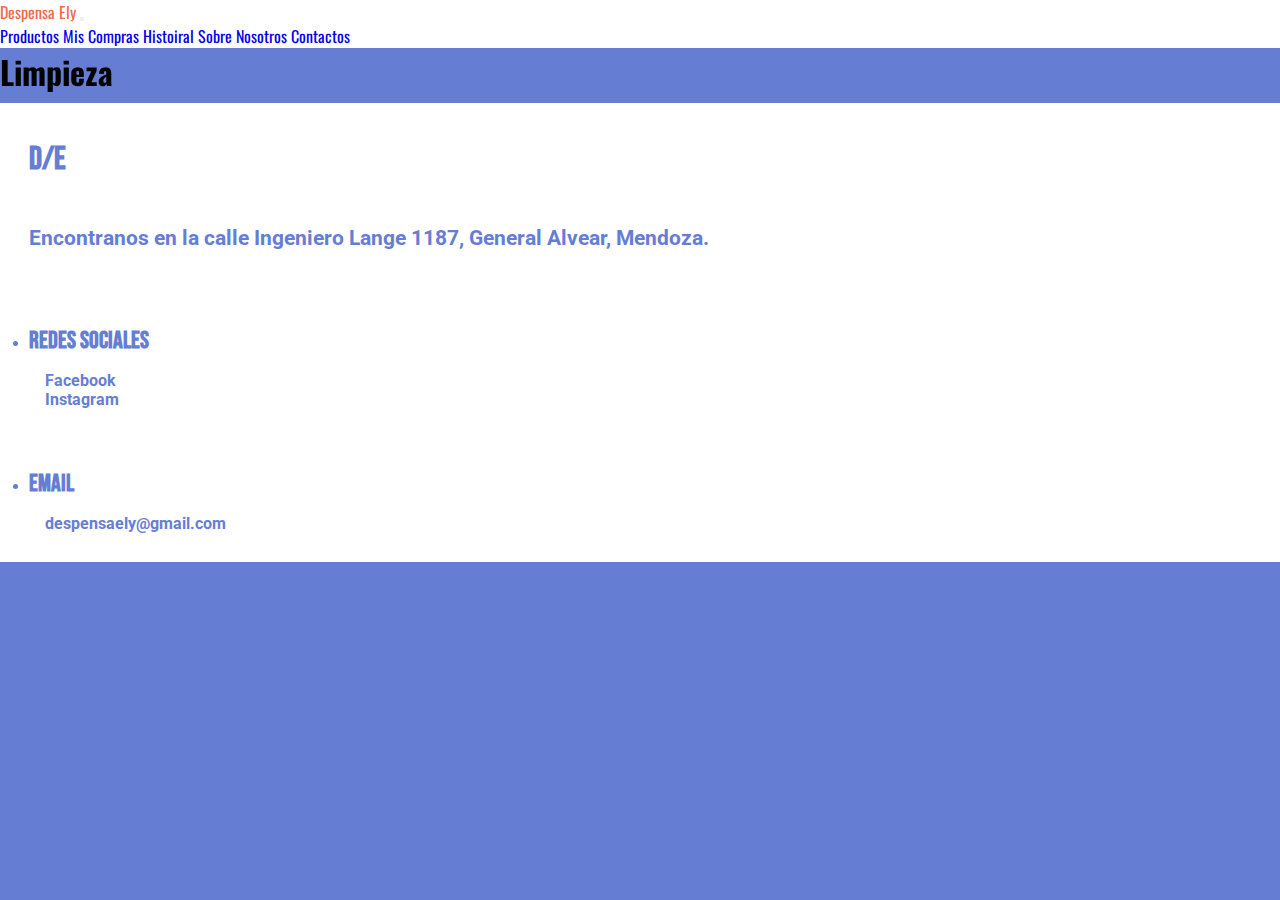
<file: secciones/limpieza.html>
<!DOCTYPE html>
<html lang="en">
<head>
    <meta charset="UTF-8">
    <meta http-equiv="X-UA-Compatible" content="IE=edge">
    <meta name="viewport" content="width=device-width, initial-scale=1.0">

    <!-- SEO -->
    <meta name="description" content="Art;iculos de limpieza de la mejor calidad">
    <meta name="keywords" content="Limpieza, escoba, lampazo, detergente">

    <!-- FAVICON -->
    <link rel="shortcut icon" href="../imágenes/favicon.ico">

    <!-- FUENTES -->
    <link rel="preconnect" href="https://fonts.googleapis.com">
    <link rel="preconnect" href="https://fonts.gstatic.com" crossorigin>
 
    <!-- ANIMACIONES -->
    <link href="https://unpkg.com/aos@2.3.1/dist/aos.css" rel="stylesheet">
 
    <!-- BOOTSTRAP -->
    <link href="https://cdn.jsdelivr.net/npm/bootstrap@5.2.0/dist/css/bootstrap.min.css" rel="stylesheet" integrity="sha384-gH2yIJqKdNHPEq0n4Mqa/HGKIhSkIHeL5AyhkYV8i59U5AR6csBvApHHNl/vI1Bx" crossorigin="anonymous">
     
    <!-- CSS -->
    <link rel="stylesheet" href="../estilos/style.css">
 
    <!-- TÍTULO -->
    <title>Limpieza</title>
</head>
<body>

    <!--BARRA DE NAVEGACIÓN-->

    <header>
        <nav class="navbar navbar-expand-lg bg-color-naranjita">
            <div class="container-fluid">
              <a class="navbar-brand fw-bold navbarfont navhover" href="../index.html">Despensa Ely</a>
              <button class="navbar-toggler" type="button" data-bs-toggle="collapse" data-bs-target="#navbarNavAltMarkup" aria-controls="navbarNavAltMarkup" aria-expanded="false" aria-label="Toggle navigation">
                <span class="navbar-toggler-icon"></span>
              </button>
              <div class="collapse navbar-collapse" id="navbarNavAltMarkup">
                <div class="navbar-nav m-auto">
                  <a class="nav-link" aria-current="page" href="../secciones/productos.html">Productos</a>
                  <a class="nav-link" href="../secciones/miscompras.html">Mis Compras</a>
                  <a class="nav-link" href="../secciones/historial.html">Histoiral</a>
                  <a class="nav-link" href="../secciones/sobrenosotros.html" >Sobre Nosotros</a>
                  <a class="nav-link" href="../secciones/contactos.html">Contactos</a>
                </div>
              </div>
            </div>
          </nav>
    </header>

    <!--MAIN-->

    <main class="mainProductos" data-aos="fade-up"
    data-aos-duration="1000">
        <h1>Limpieza</h1>
        <h2></h2>

        <section class="sectionproductos">
            
        </section>
        
    </main>
















    <!--FOOTER-->

    <footer data-aos="fade-up"
    data-aos-duration="1000">

        <section>

            <h2>D/E</h2>
            <p>Encontranos en la calle Ingeniero Lange 1187, General Alvear, Mendoza.</p>
            <ul>
                <li>
                    <h3>Redes Sociales</h3>
                </li>
            </ul>
            
            <a href="https://www.facebook.com/profile.php?id=100069620050081">
                <p>Facebook</p>
            </a>
        
            <a href="https://www.instagram.com/despensa.ely/?hl=es-la">
                <p>Instagram</p>
            </a>

            <ul>
                <li>
                    <h3 class="email">Email</h3>
                </li>
            </ul>

            <a href="">
                <p>despensaely@gmail.com</p>
            </a>

        </section>

    </footer>

    <!-- BOOTSTRAP -->
    <script src="https://cdn.jsdelivr.net/npm/bootstrap@5.2.0/dist/js/bootstrap.bundle.min.js" integrity="sha384-A3rJD856KowSb7dwlZdYEkO39Gagi7vIsF0jrRAoQmDKKtQBHUuLZ9AsSv4jD4Xa" crossorigin="anonymous"></script>

    <!-- ANIMACIONES -->
    <script src="https://unpkg.com/aos@2.3.1/dist/aos.js"></script>
 
    <script>
        AOS.init();
    </script>
    
</body>
</html>
</file>
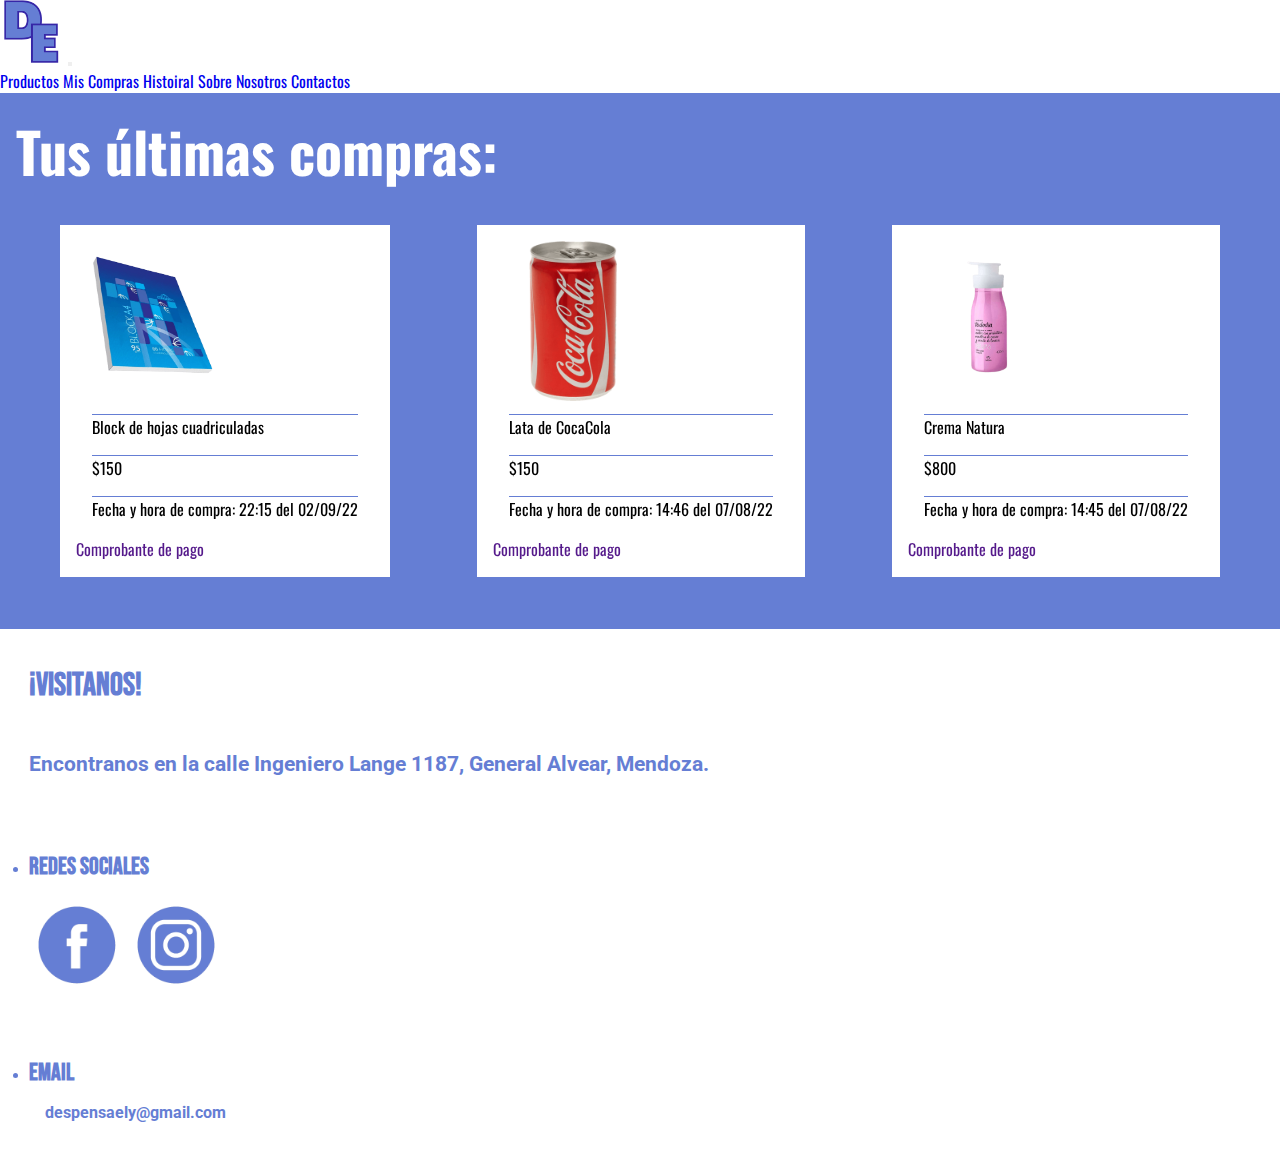
<file: secciones/miscompras.html>
<!DOCTYPE html>
<html lang="en">
<head>
    <meta charset="UTF-8">
    <meta http-equiv="X-UA-Compatible" content="IE=edge">
    <meta name="viewport" content="width=device-width, initial-scale=1.0">

    <!-- SEO -->
    <meta name="description" content="¿Quiéres ver las compras que has realizado? Ingresa aquí.">
    <meta name="keywords" content="Mis compras, Compras, Pagar, Pago">

    <!-- FAVICON -->
    <link rel="shortcut icon" href="../imágenes/favicon.ico">

    <!-- FUENTES -->
    <link rel="preconnect" href="https://fonts.googleapis.com">
    <link rel="preconnect" href="https://fonts.gstatic.com" crossorigin>
 
    <!-- ANIMACIONES -->
    <link href="https://unpkg.com/aos@2.3.1/dist/aos.css" rel="stylesheet">
 
    <!-- BOOTSTRAP -->
    <link href="https://cdn.jsdelivr.net/npm/bootstrap@5.2.0/dist/css/bootstrap.min.css" rel="stylesheet" integrity="sha384-gH2yIJqKdNHPEq0n4Mqa/HGKIhSkIHeL5AyhkYV8i59U5AR6csBvApHHNl/vI1Bx" crossorigin="anonymous">
     
    <!-- CSS -->
    <link rel="stylesheet" href="../estilos/style.css">
 
    <!-- TÍTULO -->
    <title>Mis Compras</title>
</head>
<body>

    <!--BARRA DE NAVEGACIÓN-->

    <header>
        <nav class="navbar navbar-expand-lg bg-color-naranjita">
            <div class="container-fluid">
              <a class="navbar-brand fw-bold navbarfont navhover" href="../index.html">
                <img src="../imágenes/Blanco_y_negro_minimalista_joyeria_monograma_logotipo__1_-removebg-preview.png" alt="">
              </a>
              <button class="navbar-toggler" type="button" data-bs-toggle="collapse" data-bs-target="#navbarNavAltMarkup" aria-controls="navbarNavAltMarkup" aria-expanded="false" aria-label="Toggle navigation">
                <span class="navbar-toggler-icon"></span>
              </button>
              <div class="collapse navbar-collapse" id="navbarNavAltMarkup">
                <div class="navbar-nav m-auto">
                  <a class="nav-link" aria-current="page" href="../secciones/productos.html">Productos</a>
                  <a class="nav-link" href="../secciones/miscompras.html">Mis Compras</a>
                  <a class="nav-link" href="../secciones/historial.html">Histoiral</a>
                  <a class="nav-link" href="../secciones/sobrenosotros.html" >Sobre Nosotros</a>
                  <a class="nav-link" href="../secciones/contactos.html">Contactos</a>
                </div>
              </div>
            </div>
          </nav>
    </header>

    <!--MAIN-->

    <main class="mainMisCompras" data-aos="fade-up"
    data-aos-duration="1000">
        <h1>Tus últimas compras:</h1>
        <section class="miscomprasProductos">
            <div>
                <img src="../imágenes/blockcuadro.png" alt="Block de hojas">
                <p>Block de hojas cuadriculadas</p>
                <p>$150</p>
                <p>Fecha y hora de compra: 22:15 del 02/09/22</p>
                <a href="">Comprobante de pago</a>
            </div>
            <div>
                <img src="../imágenes/cocacola-op.png" alt="Lata de CocaCola">
                <p>Lata de CocaCola</p>
                <p>$150</p>
                <p>Fecha y hora de compra: 14:46 del 07/08/22</p>
                <a href="">Comprobante de pago</a>
            </div>
            <div>
                <img src="../imágenes/crema.png" alt="Crema Natura">
                <p>Crema Natura</p>
                <p>$800</p>
                <p>Fecha y hora de compra: 14:45 del 07/08/22</p>
                <a href="">Comprobante de pago</a>
            </div>
        </section>
    </main>

    <!--FOOTER-->

    <footer>

        <section>

            <h2>¡Visitanos!</h2>
            <p>Encontranos en la calle Ingeniero Lange 1187, General Alvear, Mendoza.</p>
            <ul>
                <li>
                    <h3>Redes Sociales</h3>
                </li>
            </ul>
            
            <div>
                <a href="https://www.facebook.com/profile.php?id=100069620050081">
                    <img src="../imágenes/logofacebook.png" alt="Logo Facebook">
                </a>
               
                <a href="https://www.instagram.com/despensa.ely/?hl=es-la">
                    <img src="../imágenes/logoinstagram.png" alt="Logo Instagram">
                </a>
            </div>

            <ul>
                <li>
                    <h3 class="email">Email</h3>
                </li>
            </ul>

            <a href="">
                <p>despensaely@gmail.com</p>
            </a>

        </section>

    </footer>

   <!-- BOOTSTRAP -->
   <script src="https://cdn.jsdelivr.net/npm/bootstrap@5.2.0/dist/js/bootstrap.bundle.min.js" integrity="sha384-A3rJD856KowSb7dwlZdYEkO39Gagi7vIsF0jrRAoQmDKKtQBHUuLZ9AsSv4jD4Xa" crossorigin="anonymous"></script>

   <!-- ANIMACIONES -->
   <script src="https://unpkg.com/aos@2.3.1/dist/aos.js"></script>

   <script>
       AOS.init();
   </script>

</body>
</html>
</file>
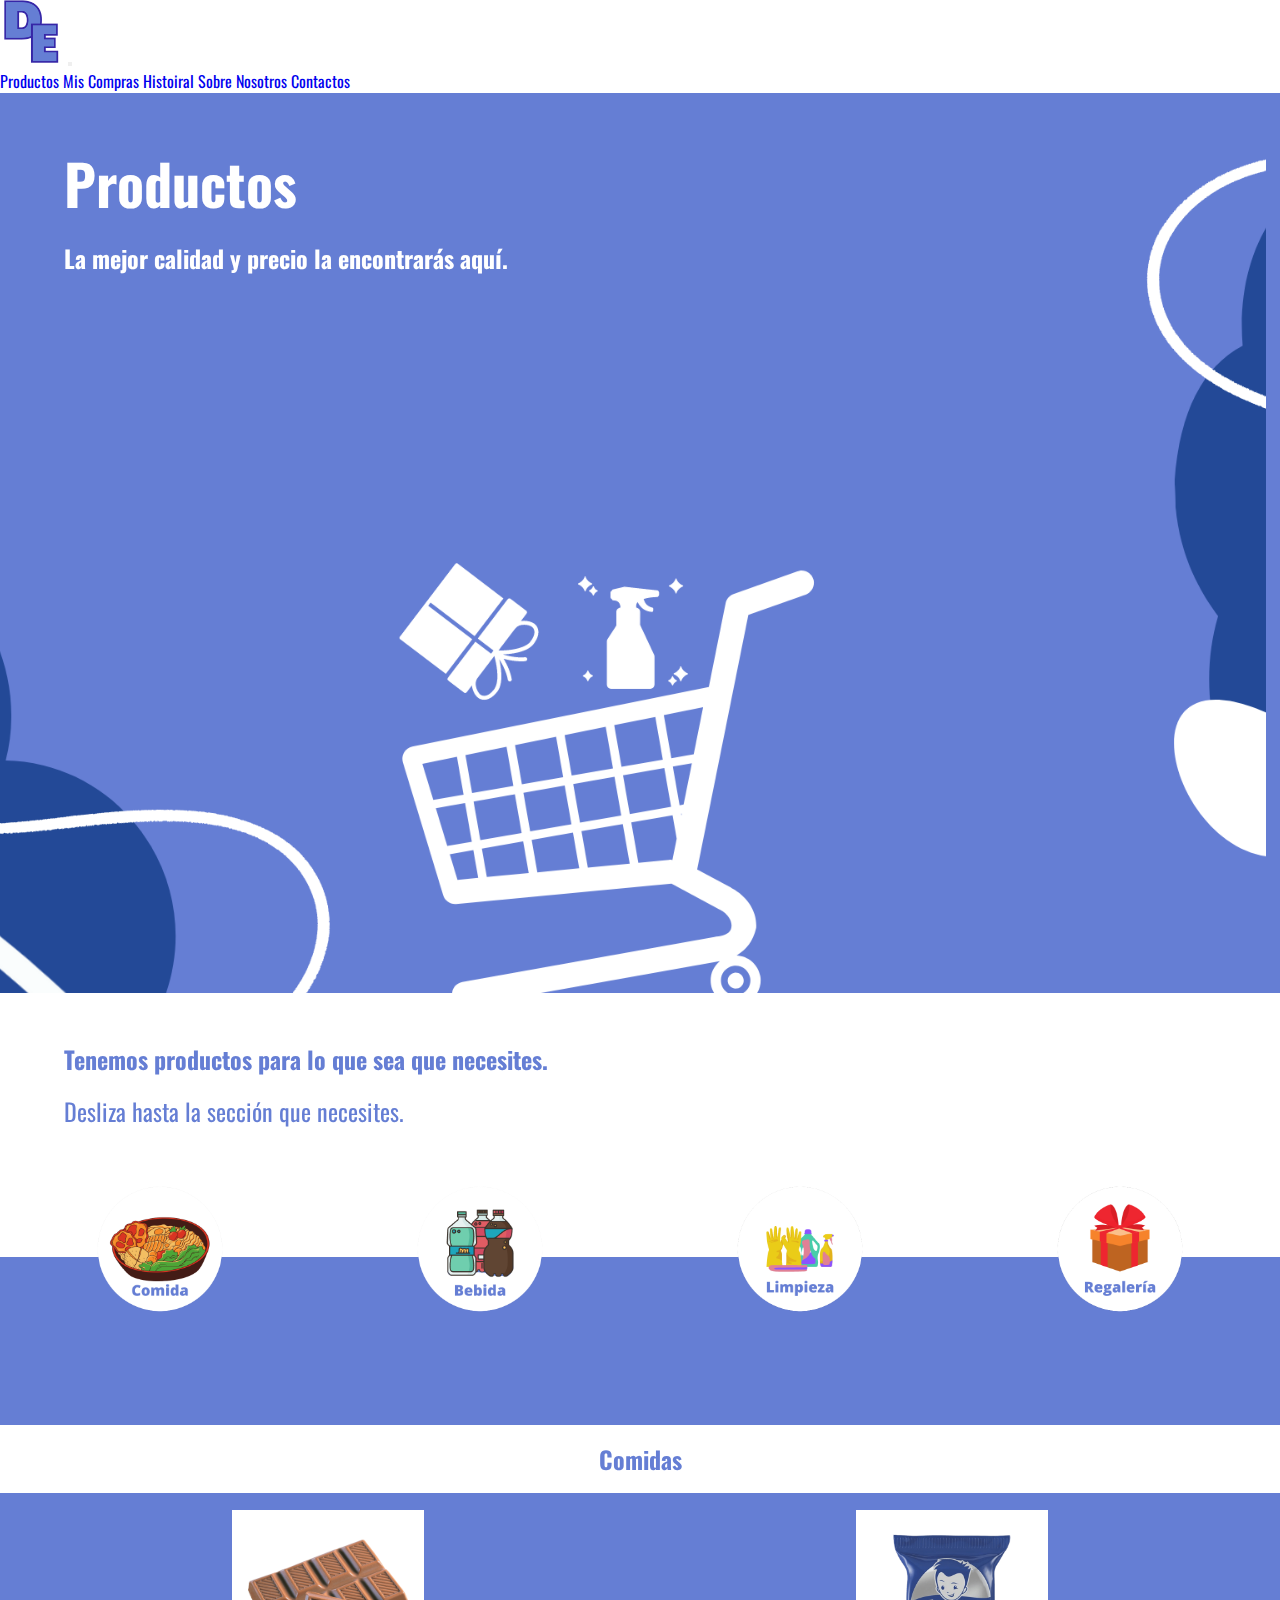
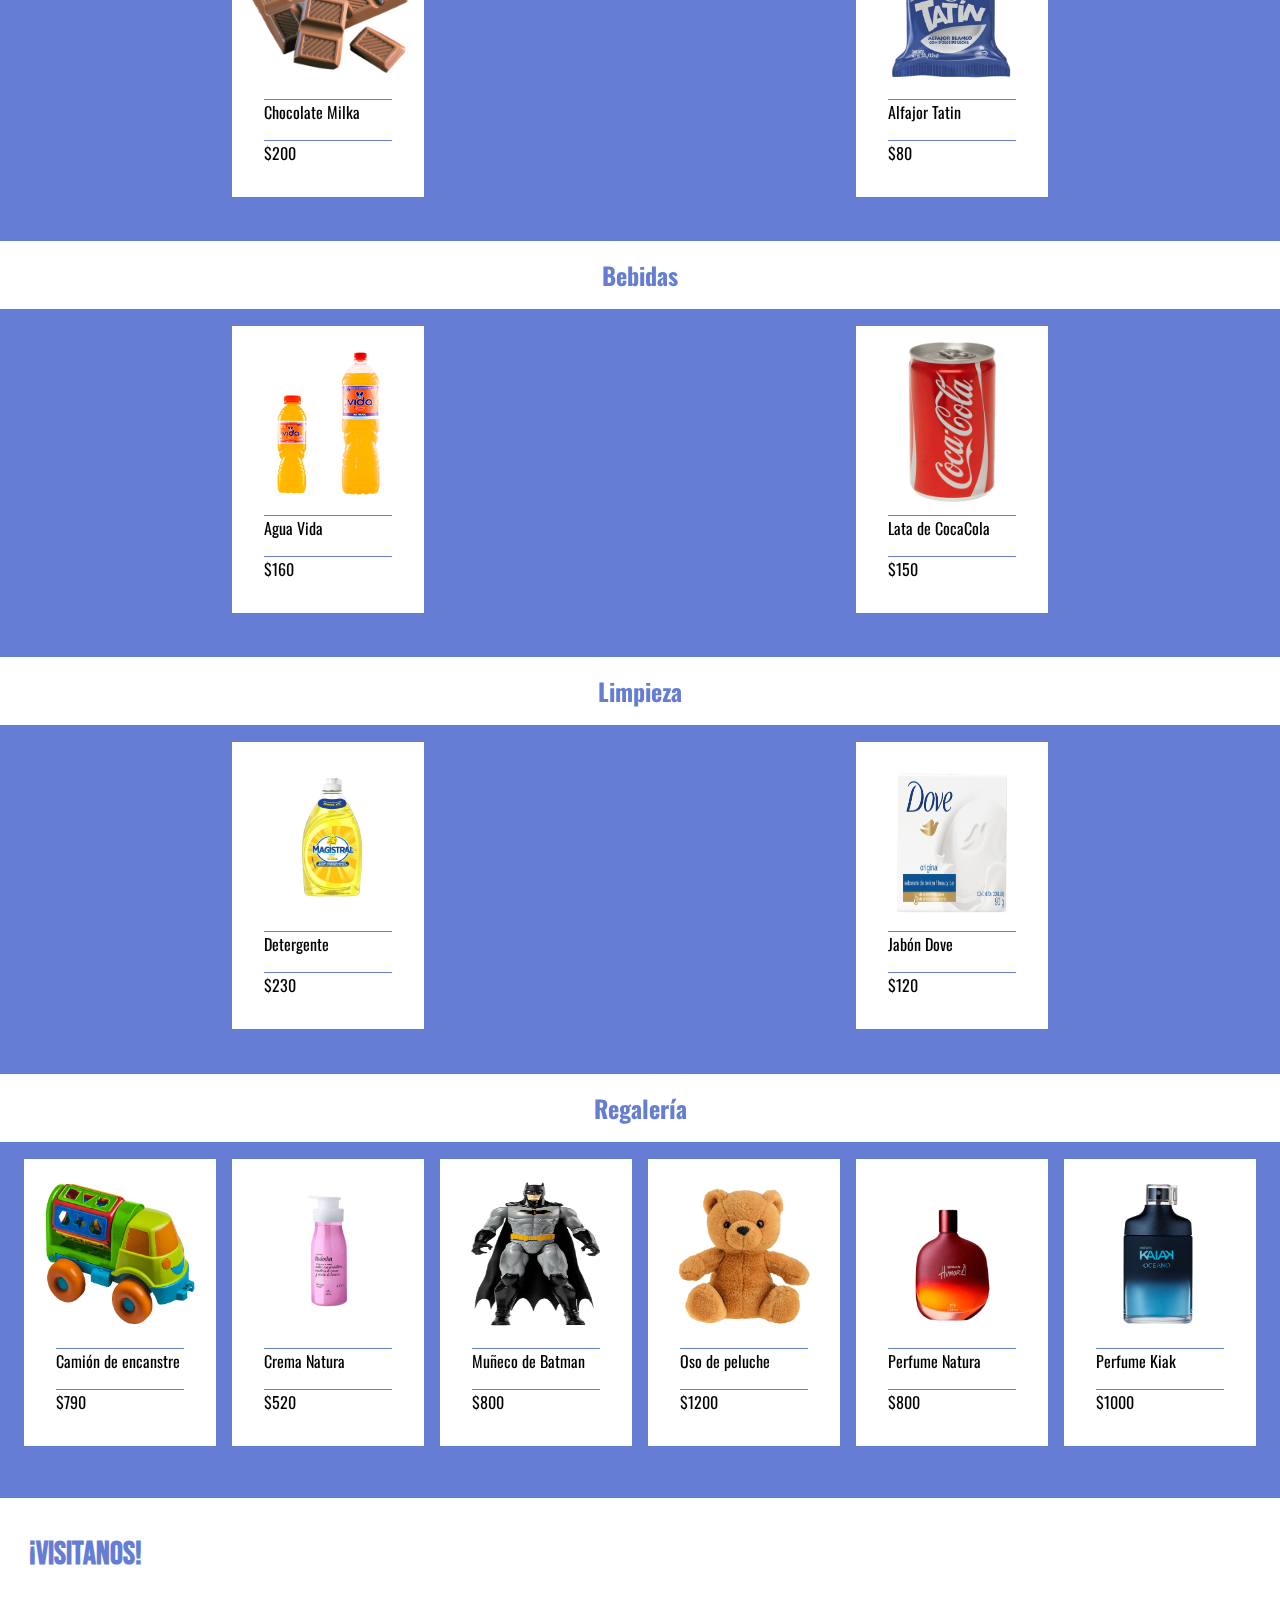
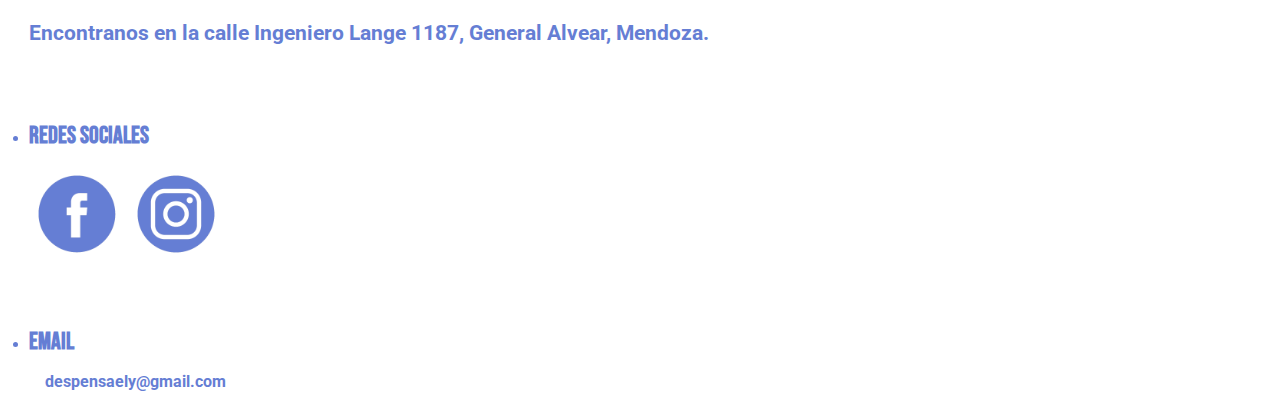
<file: secciones/productos.html>
<!DOCTYPE html>
<html lang="en">
<head>
    <meta charset="UTF-8">
    <meta http-equiv="X-UA-Compatible" content="IE=edge">
    <meta name="viewport" content="width=device-width, initial-scale=1.0">

    <!-- SEO -->
    <meta name="description" content="Despensa Ely ¡Lo que necesites lo tenemos! Tenemos producto para cualquier cosa que necesites, y de la mejor calidad.">
    <meta name="keywords" content="Productos, Limpieza, Comida, Bebida, Suelto">

    <!-- FAVICON -->
    <link rel="shortcut icon" href="../imágenes/favicon.ico">

    <!-- FUENTES -->
    <link rel="preconnect" href="https://fonts.googleapis.com">
    <link rel="preconnect" href="https://fonts.gstatic.com" crossorigin>
 
    <!-- ANIMACIONES -->
    <link href="https://unpkg.com/aos@2.3.1/dist/aos.css" rel="stylesheet">
 
    <!-- BOOTSTRAP -->
    <link href="https://cdn.jsdelivr.net/npm/bootstrap@5.2.0/dist/css/bootstrap.min.css" rel="stylesheet" integrity="sha384-gH2yIJqKdNHPEq0n4Mqa/HGKIhSkIHeL5AyhkYV8i59U5AR6csBvApHHNl/vI1Bx" crossorigin="anonymous">
     
    <!-- CSS -->
    <link rel="stylesheet" href="../estilos/style.css">
 
    <!-- TÍTULO -->
    <title>Productos</title>
</head>
<body>

    <!--BARRA DE NAVEGACIÓN-->

    <header>
        <nav class="navbar navbar-expand-lg bg-color-naranjita">
            <div class="container-fluid">
              <a class="navbar-brand fw-bold navbarfont navhover" href="../index.html">
                <img src="../imágenes/Blanco_y_negro_minimalista_joyeria_monograma_logotipo__1_-removebg-preview.png" alt="">
              </a>
              <button class="navbar-toggler" type="button" data-bs-toggle="collapse" data-bs-target="#navbarNavAltMarkup" aria-controls="navbarNavAltMarkup" aria-expanded="false" aria-label="Toggle navigation">
                <span class="navbar-toggler-icon"></span>
              </button>
              <div class="collapse navbar-collapse" id="navbarNavAltMarkup">
                <div class="navbar-nav m-auto">
                  <a class="nav-link" aria-current="page" href="../secciones/productos.html">Productos</a>
                  <a class="nav-link" href="../secciones/miscompras.html">Mis Compras</a>
                  <a class="nav-link" href="../secciones/historial.html">Histoiral</a>
                  <a class="nav-link" href="../secciones/sobrenosotros.html" >Sobre Nosotros</a>
                  <a class="nav-link" href="../secciones/contactos.html">Contactos</a>
                </div>
              </div>
            </div>
          </nav>
    </header>

    <!--MAIN-->

    <main class="mainProductos" data-aos="fade-up"
    data-aos-duration="1000">

        <div class="nombreProductos">
            <h1>Productos</h1>
            <h2>La mejor calidad y precio la encontrarás aquí.</h2>
        </div>
        
        <section>
            <h2>Tenemos productos para lo que sea que necesites.</h1>
            <p>Desliza hasta la sección que necesites.</p>
        </section>

        <div class="imgsections">
            <img src="../imágenes/Comida__2_-removebg-preview.png" alt="Comida">
            <img src="../imágenes/Comida__3_-removebg-preview.png" alt="Bebida">
            <img src="../imágenes/Comida__6_-removebg-preview.png" alt="Limpieza">
            <img src="../imágenes/Comida__7_-removebg-preview.png" alt="Regalería">
        </div>

        <section class="comida">
            <h2>Comidas</h2>

            <section class="comidaProductos">
                <div>
                    <img src="../imágenes/chocolate-op.png" alt="Chocolate">
                    <p>Chocolate Milka</p>
                    <p>$200</p>
                </div>
                <div>
                    <img src="../imágenes/tatin.png" alt="Alfajor Tatin">
                    <p>Alfajor Tatin</p>
                    <p>$80</p>
                </div>
            </section>
        </section>

        <section class="bebida">
            <h2>Bebidas</h2>
            <section class="comidaProductos">
                <div>
                    <img src="../imágenes/aguavida.png" alt="Agua Vida">
                    <p>Agua Vida</p>
                    <p>$160</p>
                </div>
                <div>
                    <img src="../imágenes/cocacola-op.png" alt="CocaCola">
                    <p>Lata de CocaCola</p>
                    <p>$150</p>
                </div>
            </section>
        </section>

        <section class="limpieza">
            <h2>Limpieza</h2>
            <section class="comidaProductos">
                <div>
                    <img src="../imágenes/detergente.png" alt="Detergente">
                    <p>Detergente</p>
                    <p>$230</p>
                </div>
                <div>
                    <img src="../imágenes/jabon.png" alt="Jabón Dove">
                    <p>Jabón Dove</p>
                    <p>$120</p>
                </div>
            </section>
        </section>

        <section class="regaleria">
            <h2>Regalería</h2>
            <section class="comidaProductos">
                <div>
                    <img src="../imágenes/camionconencastre.png" alt="Camión de juguete">
                    <p>Camión de encanstre</p>
                    <p>$790</p>
                </div>
                <div>
                    <img src="../imágenes/crema.png" alt="crema">
                    <p>Crema Natura</p>
                    <p>$520</p>
                </div>
                <div>
                    <img src="../imágenes/muñecobatman.png" alt="Muñeco Batman">
                    <p>Muñeco de Batman</p>
                    <p>$800</p>
                </div>
                <div>
                    <img src="../imágenes/ositopeluche.png" alt="Oso de peluche">
                    <p>Oso de peluche</p>
                    <p>$1200</p>
                </div>
                <div>
                    <img src="../imágenes/perfume.png" alt="Perfume">
                    <p>Perfume Natura</p>
                    <p>$800</p>
                </div>
                <div>
                    <img src="../imágenes/perfumekiak.png" alt="Perfume">
                    <p>Perfume Kiak</p>
                    <p>$1000</p>
                </div>
            </section>
        </section>
        
       
        
    </main>

    <!--FOOTER-->

    <footer>

        <section>

            <h2>¡Visitanos!</h2>
            <p>Encontranos en la calle Ingeniero Lange 1187, General Alvear, Mendoza.</p>
            <ul>
                <li>
                    <h3>Redes Sociales</h3>
                </li>
            </ul>
            
            <div>
                <a href="https://www.facebook.com/profile.php?id=100069620050081">
                    <img src="../imágenes/logofacebook.png" alt="Logo Facebook">
                </a>
               
                <a href="https://www.instagram.com/despensa.ely/?hl=es-la">
                    <img src="../imágenes/logoinstagram.png" alt="Logo Instagram">
                </a>
            </div>

            <ul>
                <li>
                    <h3 class="email">Email</h3>
                </li>
            </ul>

            <a href="">
                <p>despensaely@gmail.com</p>
            </a>

        </section>

    </footer>

    <!-- BOOTSTRAP -->
    <script src="https://cdn.jsdelivr.net/npm/bootstrap@5.2.0/dist/js/bootstrap.bundle.min.js" integrity="sha384-A3rJD856KowSb7dwlZdYEkO39Gagi7vIsF0jrRAoQmDKKtQBHUuLZ9AsSv4jD4Xa" crossorigin="anonymous"></script>

    <!-- ANIMACIONES -->
    <script src="https://unpkg.com/aos@2.3.1/dist/aos.js"></script>

    <script>
        AOS.init();
    </script>

</body>
</html>
</file>
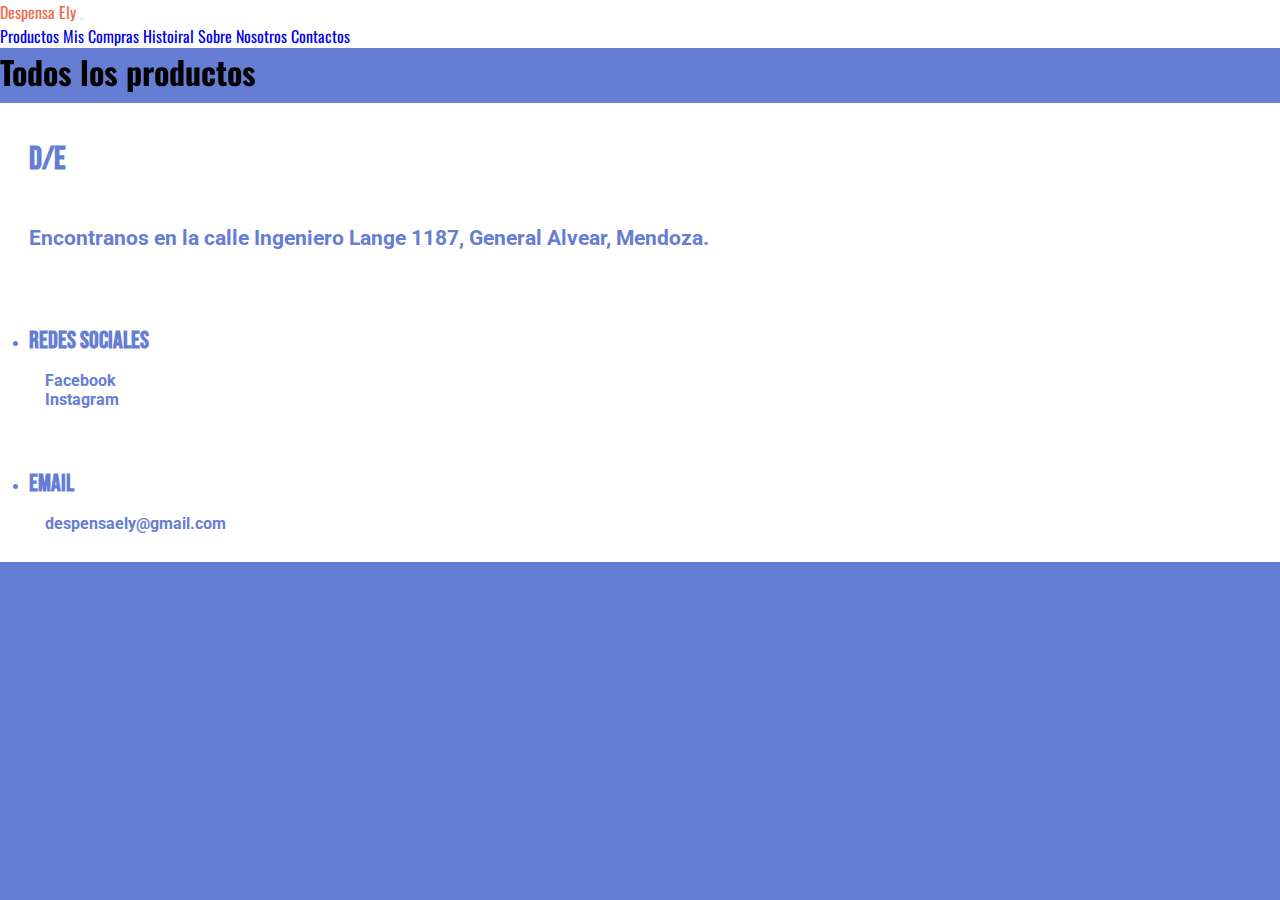
<file: secciones/regaleria.html>
<!DOCTYPE html>
<html lang="en">
<head>
    <meta charset="UTF-8">
    <meta http-equiv="X-UA-Compatible" content="IE=edge">
    <meta name="viewport" content="width=device-width, initial-scale=1.0">

    <!-- SEO -->
    <meta name="description" content="Los mejores regalos los encontrarás aquí!">
    <meta name="keywords" content="Regalos, Regalería, Regalar">

    <!-- FAVICON -->
    <link rel="shortcut icon" href="../imágenes/favicon.ico">

    <!-- FUENTES -->
    <link rel="preconnect" href="https://fonts.googleapis.com">
    <link rel="preconnect" href="https://fonts.gstatic.com" crossorigin>
 
    <!-- ANIMACIONES -->
    <link href="https://unpkg.com/aos@2.3.1/dist/aos.css" rel="stylesheet">
 
    <!-- BOOTSTRAP -->
    <link href="https://cdn.jsdelivr.net/npm/bootstrap@5.2.0/dist/css/bootstrap.min.css" rel="stylesheet" integrity="sha384-gH2yIJqKdNHPEq0n4Mqa/HGKIhSkIHeL5AyhkYV8i59U5AR6csBvApHHNl/vI1Bx" crossorigin="anonymous">
     
    <!-- CSS -->
    <link rel="stylesheet" href="../estilos/style.css">
 
    <!-- TÍTULO -->
    <title>Regalería</title>
</head>
<body>

    <!--BARRA DE NAVEGACIÓN-->

    <header>
        <nav class="navbar navbar-expand-lg bg-color-naranjita">
            <div class="container-fluid">
              <a class="navbar-brand fw-bold navbarfont navhover" href="../index.html">Despensa Ely</a>
              <button class="navbar-toggler" type="button" data-bs-toggle="collapse" data-bs-target="#navbarNavAltMarkup" aria-controls="navbarNavAltMarkup" aria-expanded="false" aria-label="Toggle navigation">
                <span class="navbar-toggler-icon"></span>
              </button>
              <div class="collapse navbar-collapse" id="navbarNavAltMarkup">
                <div class="navbar-nav m-auto">
                  <a class="nav-link" aria-current="page" href="../secciones/productos.html">Productos</a>
                  <a class="nav-link" href="../secciones/miscompras.html">Mis Compras</a>
                  <a class="nav-link" href="../secciones/historial.html">Histoiral</a>
                  <a class="nav-link" href="../secciones/sobrenosotros.html" >Sobre Nosotros</a>
                  <a class="nav-link" href="../secciones/contactos.html">Contactos</a>
                </div>
              </div>
            </div>
          </nav>
    </header>

    <!--MAIN-->

    <main class="mainProductos" data-aos="fade-up"
    data-aos-duration="1000">
        <h1>Todos los productos</h1>
        <h2></h2>

        <section class="sectionproductos">
            
            
    
        </section>
        
    </main>


















    <!--FOOTER-->

    <footer data-aos="fade-up"
    data-aos-duration="1000">

        <section>

            <h2>D/E</h2>
            <p>Encontranos en la calle Ingeniero Lange 1187, General Alvear, Mendoza.</p>
            <ul>
                <li>
                    <h3>Redes Sociales</h3>
                </li>
            </ul>
            
            <a href="https://www.facebook.com/profile.php?id=100069620050081">
                <p>Facebook</p>
            </a>
        
            <a href="https://www.instagram.com/despensa.ely/?hl=es-la">
                <p>Instagram</p>
            </a>

            <ul>
                <li>
                    <h3 class="email">Email</h3>
                </li>
            </ul>

            <a href="">
                <p>despensaely@gmail.com</p>
            </a>

        </section>

    </footer>

    <!-- BOOTSTRAP -->
    <script src="https://cdn.jsdelivr.net/npm/bootstrap@5.2.0/dist/js/bootstrap.bundle.min.js" integrity="sha384-A3rJD856KowSb7dwlZdYEkO39Gagi7vIsF0jrRAoQmDKKtQBHUuLZ9AsSv4jD4Xa" crossorigin="anonymous"></script>

    <!-- ANIMACIONES -->
    <script src="https://unpkg.com/aos@2.3.1/dist/aos.js"></script>
 
    <script>
        AOS.init();
    </script>
    
</body>
</html>
</file>
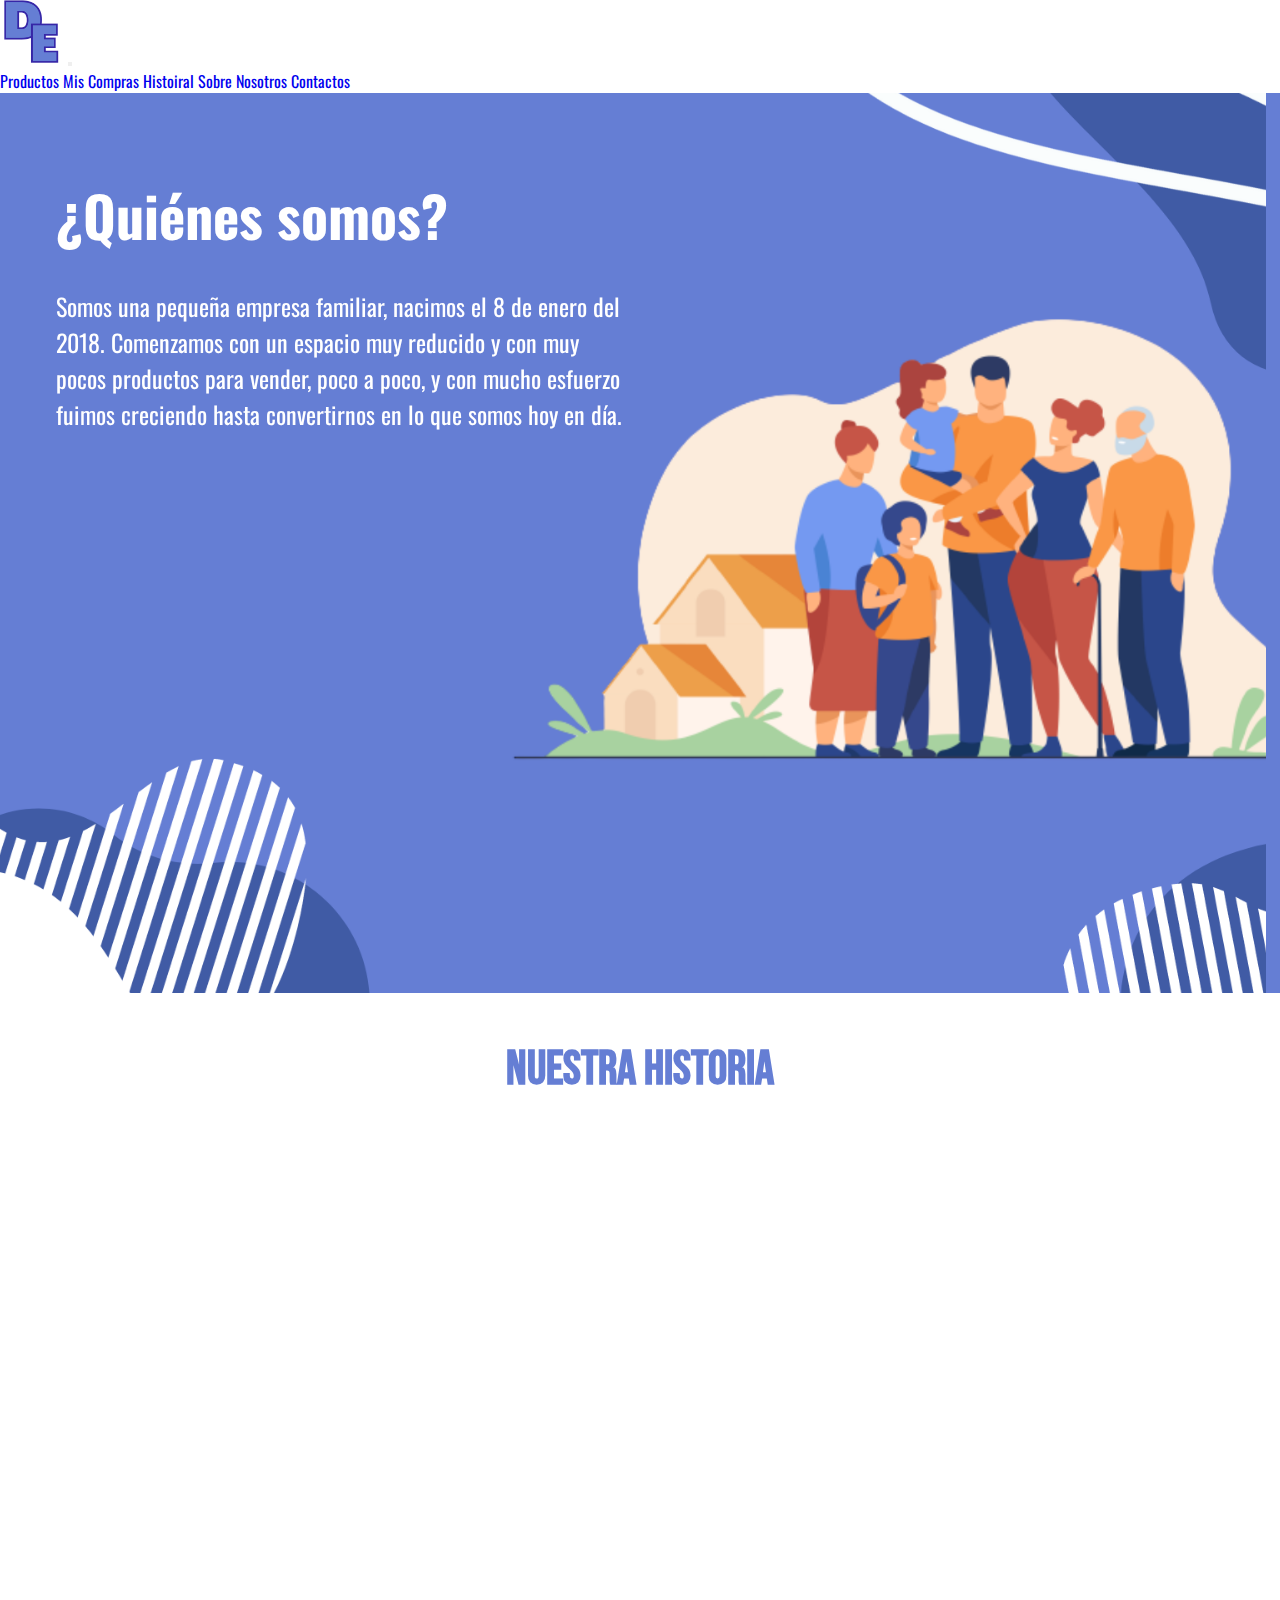
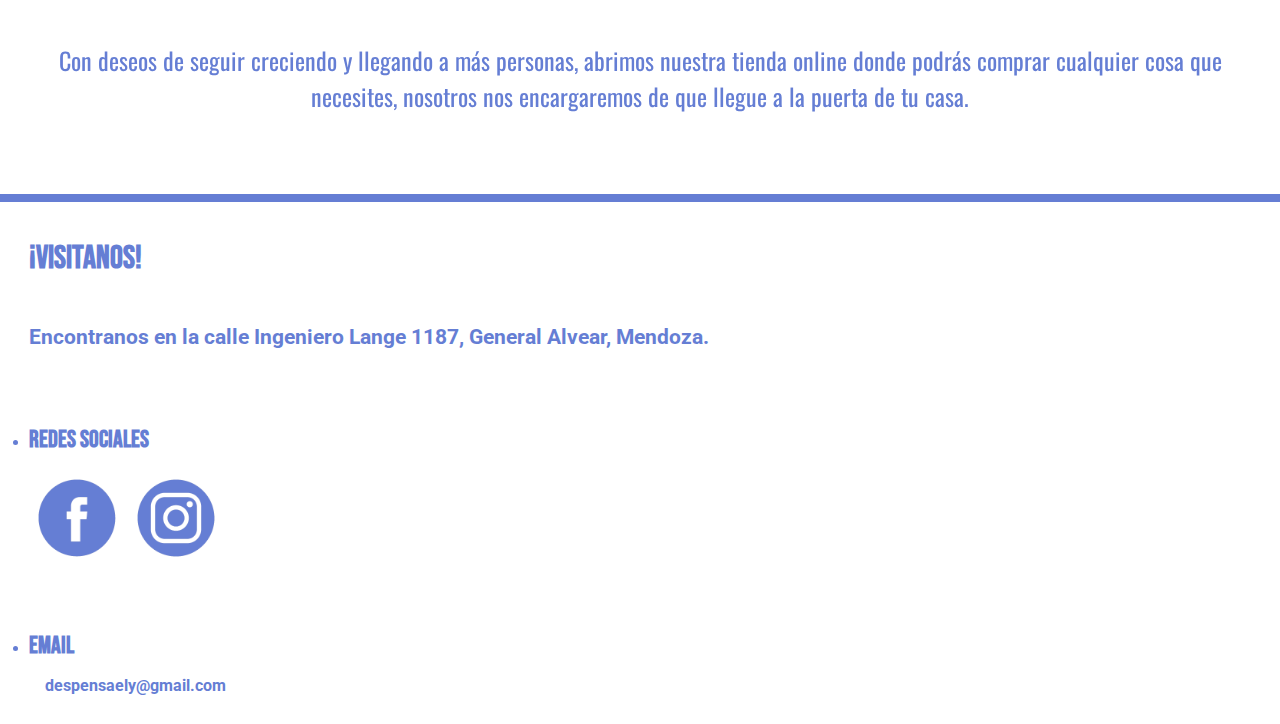
<file: secciones/sobrenosotros.html>
<!DOCTYPE html>
<html lang="en">
<head>
    <meta charset="UTF-8">
    <meta http-equiv="X-UA-Compatible" content="IE=edge">
    <meta name="viewport" content="width=device-width, initial-scale=1.0">
        
    <!-- SEO -->
    <meta name="description" content="¿Quiéens somos? Somos una pequeña empresa familiar con ganas de seguir creciendo. Entra aquí para ver más.">
    <meta name="keywords" content="Sobre Nosotros, Quienes, Empleados, Historia">

    <!-- FAVICON -->
    <link rel="shortcut icon" href="../imágenes/favicon.ico">

    <!-- FUENTES -->
    <link rel="preconnect" href="https://fonts.googleapis.com">
    <link rel="preconnect" href="https://fonts.gstatic.com" crossorigin>
 
    <!-- ANIMACIONES -->
    <link href="https://unpkg.com/aos@2.3.1/dist/aos.css" rel="stylesheet">
 
    <!-- BOOTSTRAP -->
    <link href="https://cdn.jsdelivr.net/npm/bootstrap@5.2.0/dist/css/bootstrap.min.css" rel="stylesheet" integrity="sha384-gH2yIJqKdNHPEq0n4Mqa/HGKIhSkIHeL5AyhkYV8i59U5AR6csBvApHHNl/vI1Bx" crossorigin="anonymous">
     
    <!-- CSS -->
    <link rel="stylesheet" href="../estilos/style.css">
 
    <!-- TÍTULO -->
    <title>Sobre Nosotros</title>
</head>
<body>

    <!--BARRA DE NAVEGACIÓN-->

    <header>
        <nav class="navbar navbar-expand-lg bg-color-naranjita">
            <div class="container-fluid">
              <a class="navbar-brand fw-bold navbarfont navhover" href="../index.html">
                <img src="../imágenes/Blanco_y_negro_minimalista_joyeria_monograma_logotipo__1_-removebg-preview.png" alt="">
              </a>
              <button class="navbar-toggler" type="button" data-bs-toggle="collapse" data-bs-target="#navbarNavAltMarkup" aria-controls="navbarNavAltMarkup" aria-expanded="false" aria-label="Toggle navigation">
                <span class="navbar-toggler-icon"></span>
              </button>
              <div class="collapse navbar-collapse" id="navbarNavAltMarkup">
                <div class="navbar-nav m-auto">
                  <a class="nav-link" aria-current="page" href="../secciones/productos.html">Productos</a>
                  <a class="nav-link" href="../secciones/miscompras.html">Mis Compras</a>
                  <a class="nav-link" href="../secciones/historial.html">Histoiral</a>
                  <a class="nav-link" href="../secciones/sobrenosotros.html" >Sobre Nosotros</a>
                  <a class="nav-link" href="../secciones/contactos.html">Contactos</a>
                </div>
              </div>
            </div>
          </nav>
    </header>

    <!--MAIN-->


    <main class="mainSobreNosotros" data-aos="fade-up"
    data-aos-duration="1000">

        <div class="nombreQuienesSomos">
            <h1>¿Quiénes somos?</h1>
            <p>Somos una pequeña empresa familiar, nacimos el 8 de enero del 2018. Comenzamos con un espacio muy reducido y con muy pocos productos para vender, poco a poco, y con mucho esfuerzo fuimos creciendo hasta convertirnos en lo que somos hoy en día.</p>
        </div>

        <h2>Nuestra Historia</h2>

       <div class="historia">
            <p class="displayP">Somos una pequeña empresa familiar, nacimos el 8 de enero del 2018. Comenzamos con un espacio muy reducido y con muy pocos productos para vender, poco a poco, y con mucho esfuerzo fuimos creciendo hasta convertirnos en lo que somos hoy en día.</p>
            <div>
                <div class="imghistoria" data-aos="flip-up">
                    <img src="../imágenes/frenteViejo.png" alt="Frente Viejo">
                    <p>2018</p>
                </div>
                <div class="imghistoria" data-aos="flip-up">
                    <img src="../imágenes/frenteNuevo.png" alt="Frente Nuevo">
                    <p>2022</p>
                </div>
                <div class="imghistoria" data-aos="flip-up">
                    <img src="../imágenes/produtcosViejo.png" alt="Productos Viejos">
                    <p>2018</p>
                </div>
                <div class="imghistoria" data-aos="flip-up">
                    <img src="../imágenes/productosNuevo.png" alt="Productos Nuevos">
                    <p>2022</p>
                </div>
            </div>
            <p> Con deseos de seguir creciendo y llegando a más personas, abrimos nuestra tienda online donde podrás comprar cualquier cosa que necesites, nosotros nos encargaremos de que llegue a la puerta de tu casa.</p>
       </div>

    </main>

    <!--FOOTER-->

    
    <footer>

        <section>

            <h2>¡Visitanos!</h2>
            <p>Encontranos en la calle Ingeniero Lange 1187, General Alvear, Mendoza.</p>
            <ul>
                <li>
                    <h3>Redes Sociales</h3>
                </li>
            </ul>
            
            <div>
                <a href="https://www.facebook.com/profile.php?id=100069620050081">
                    <img src="../imágenes/logofacebook.png" alt="Logo Facebook">
                </a>
               
                <a href="https://www.instagram.com/despensa.ely/?hl=es-la">
                    <img src="../imágenes/logoinstagram.png" alt="Logo Instagram">
                </a>
            </div>

            <ul>
                <li>
                    <h3 class="email">Email</h3>
                </li>
            </ul>

            <a href="">
                <p>despensaely@gmail.com</p>
            </a>

        </section>

    </footer>

   <!-- BOOTSTRAP -->
   <script src="https://cdn.jsdelivr.net/npm/bootstrap@5.2.0/dist/js/bootstrap.bundle.min.js" integrity="sha384-A3rJD856KowSb7dwlZdYEkO39Gagi7vIsF0jrRAoQmDKKtQBHUuLZ9AsSv4jD4Xa" crossorigin="anonymous"></script>

   <!-- ANIMACIONES -->
   <script src="https://unpkg.com/aos@2.3.1/dist/aos.js"></script>

   <script>
       AOS.init();
   </script>

</body>
</html>
</file>
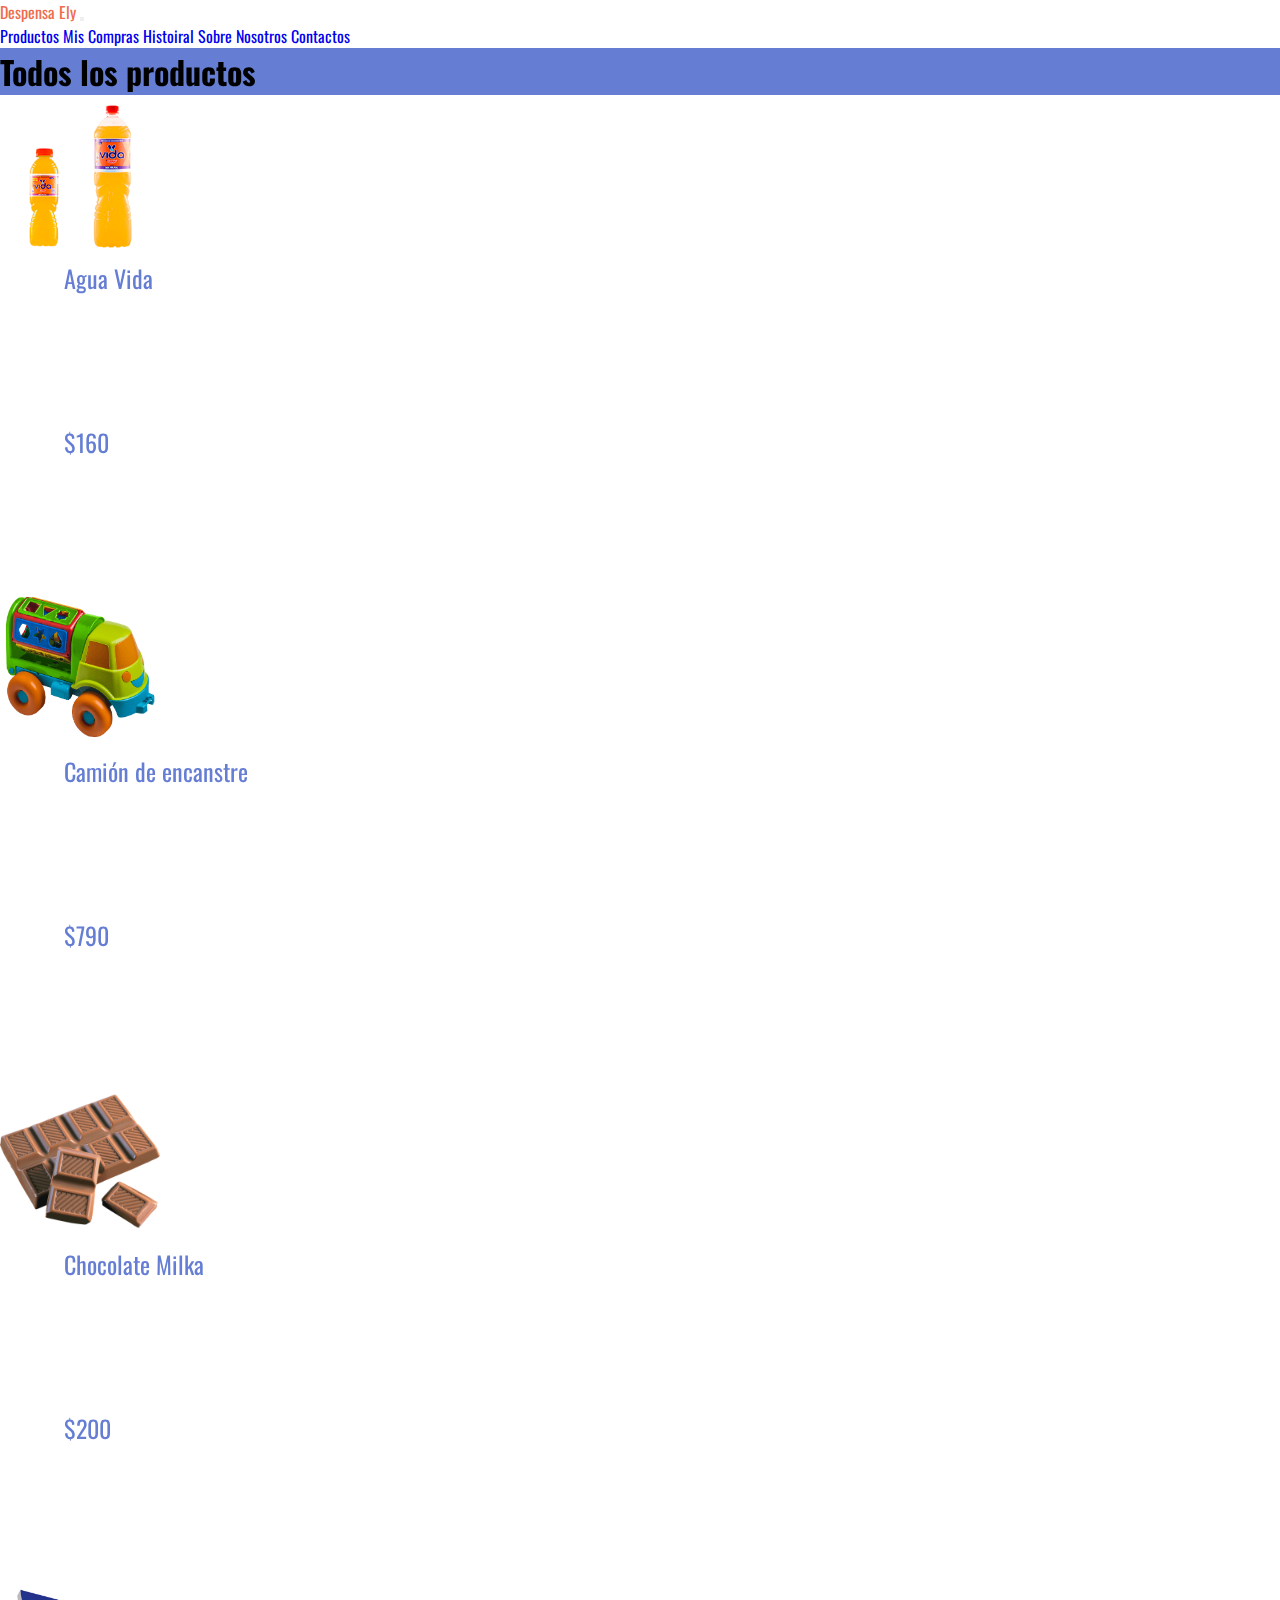
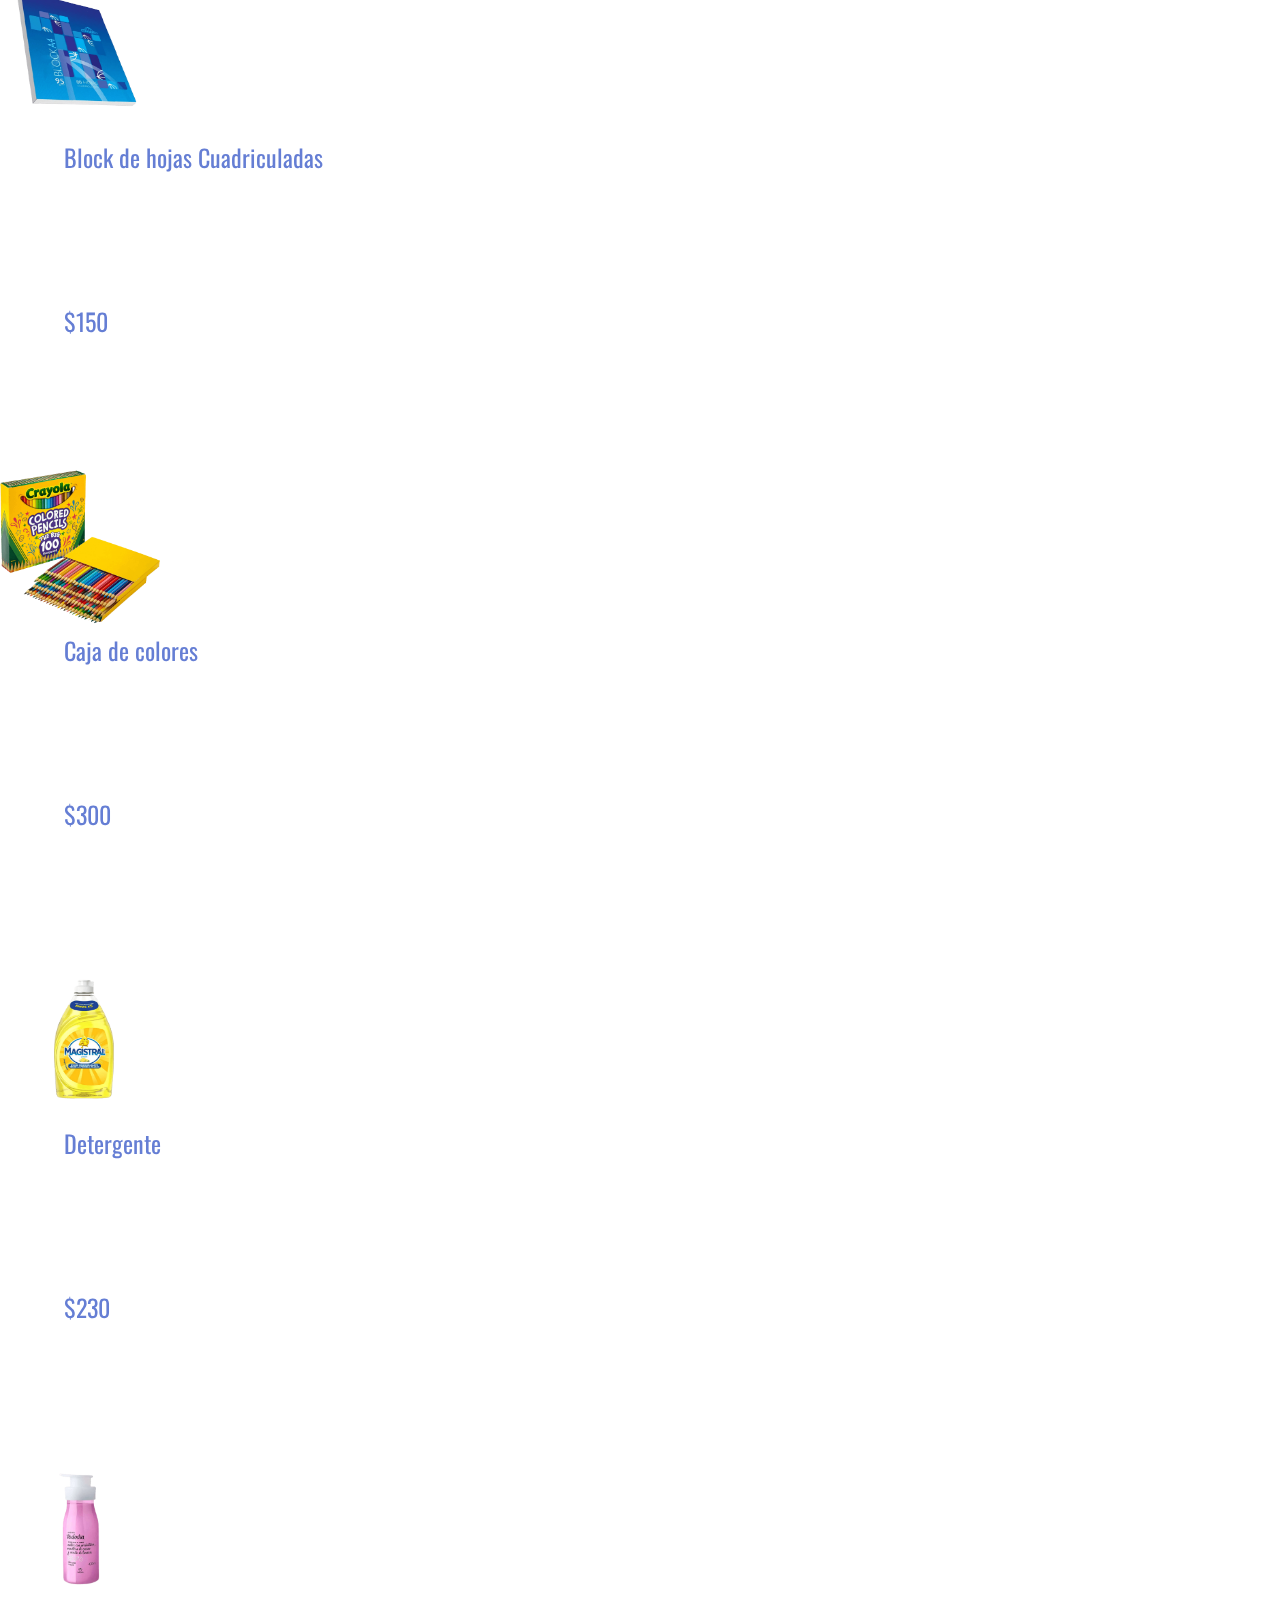
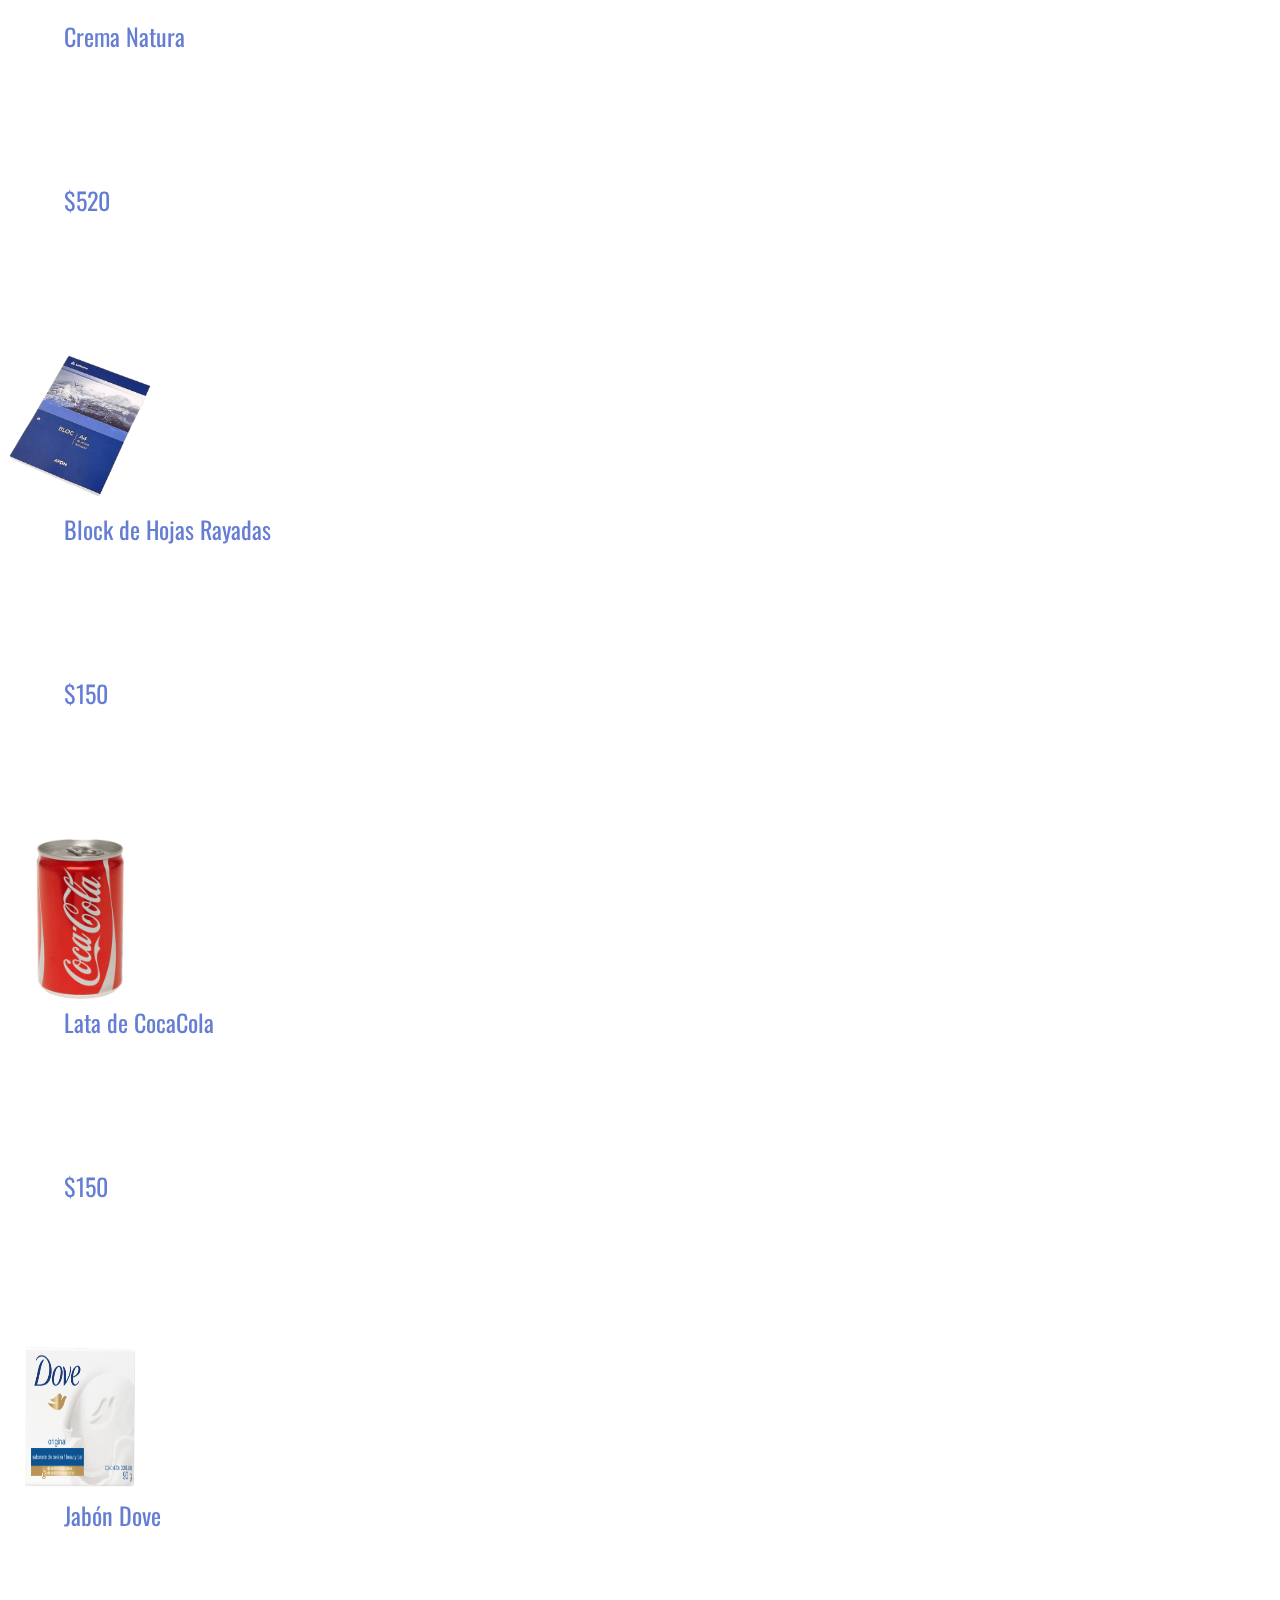
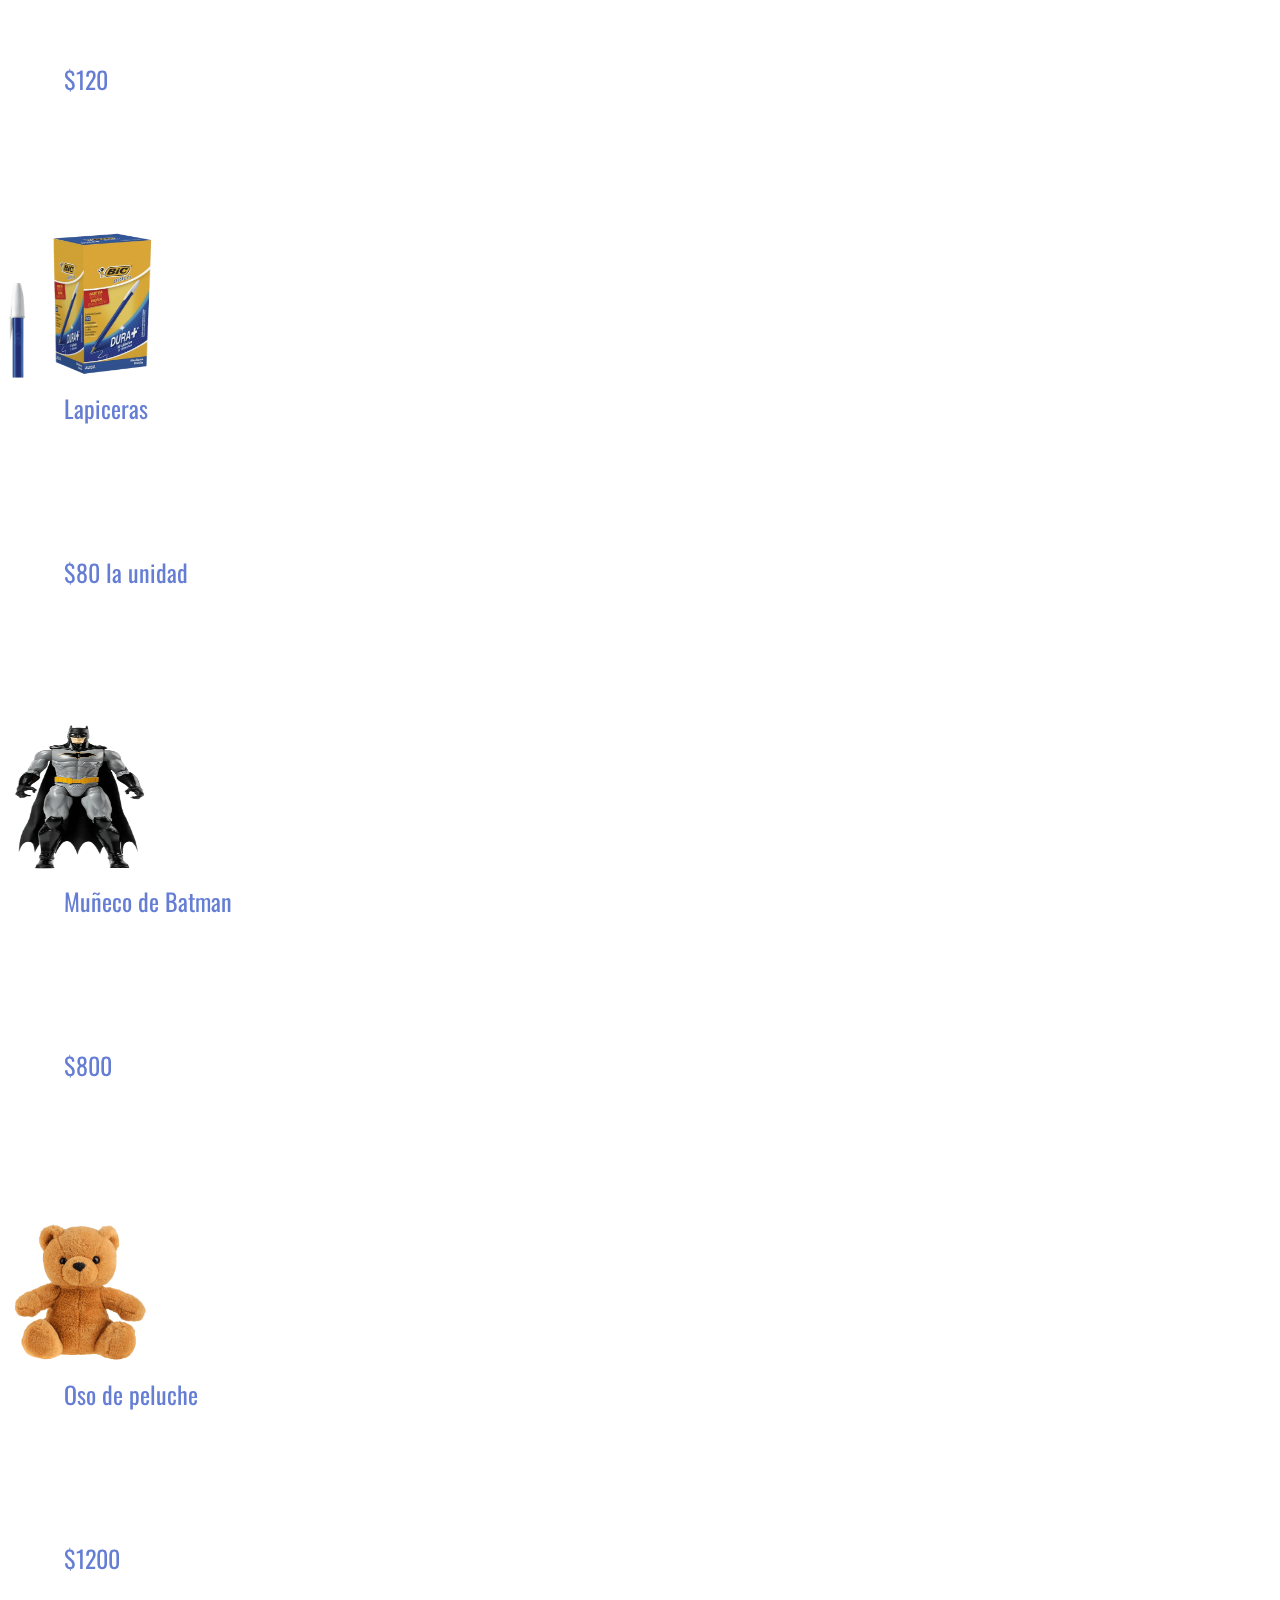
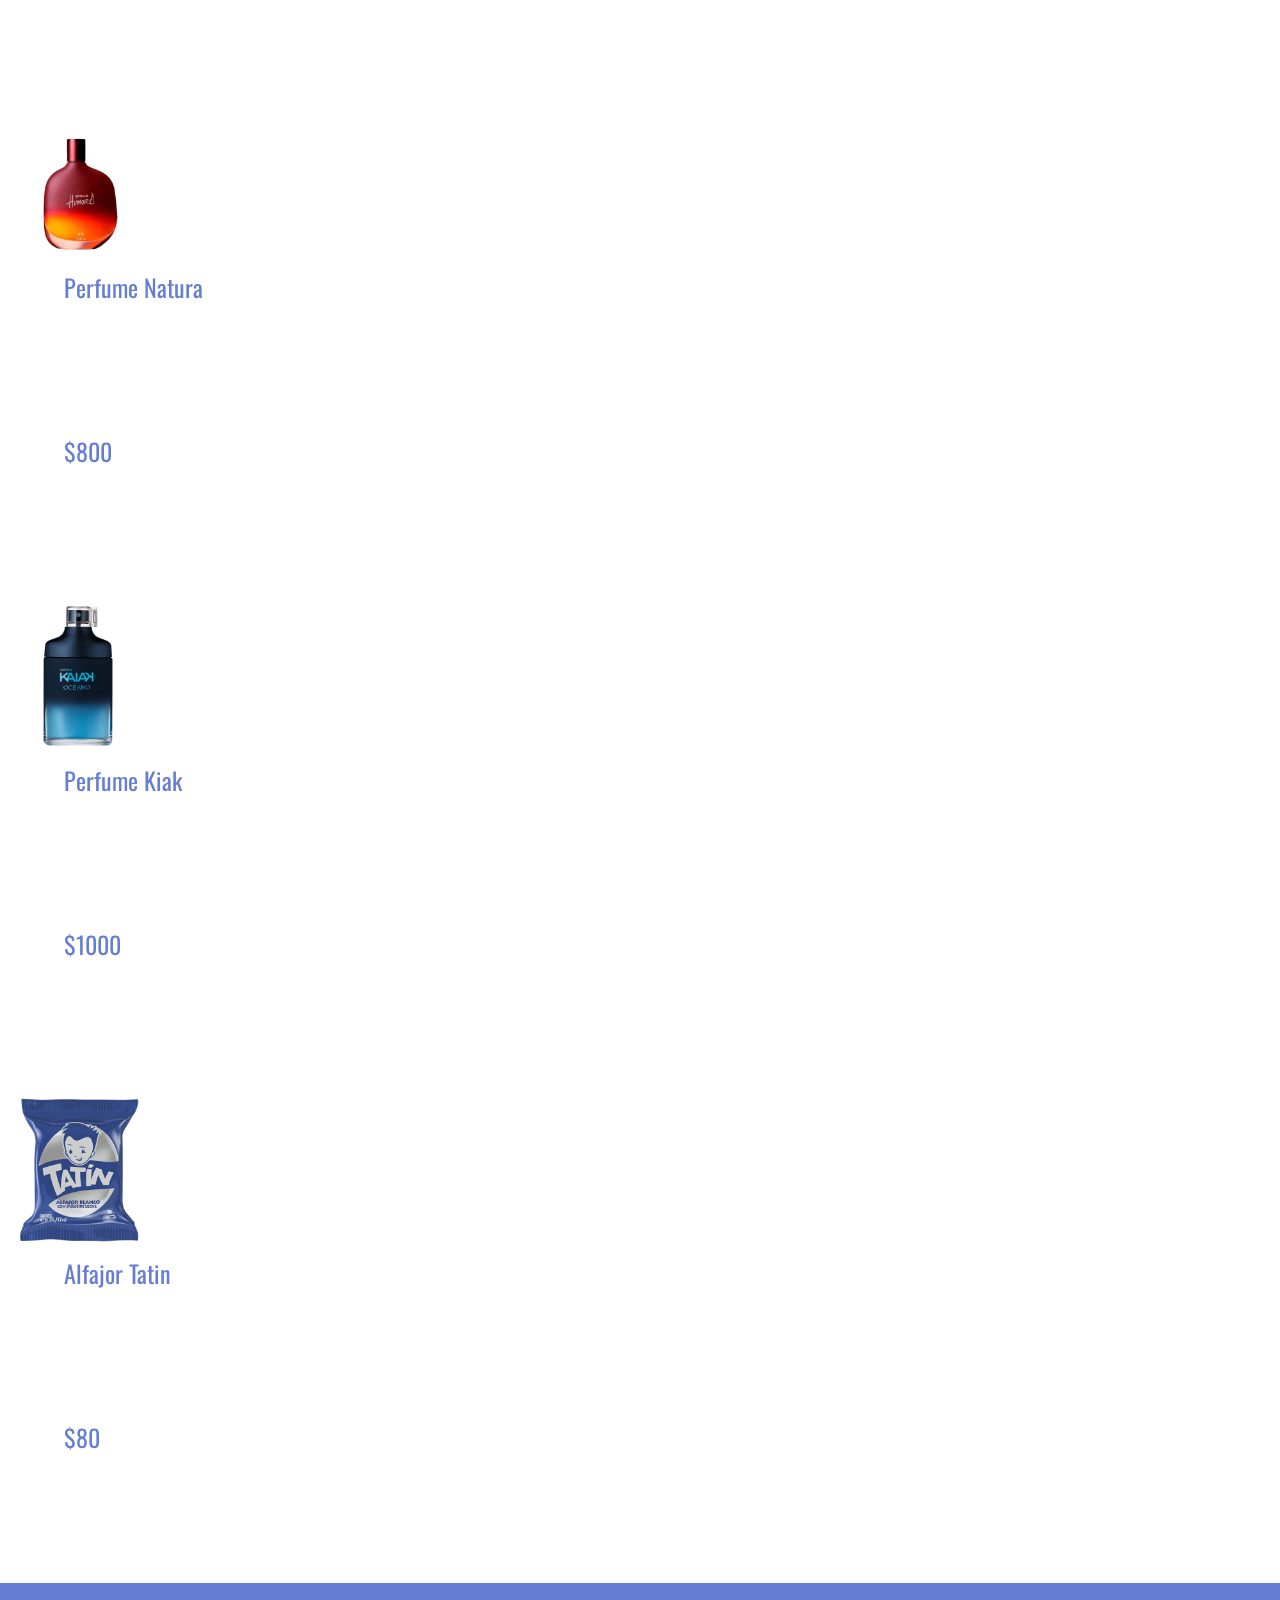
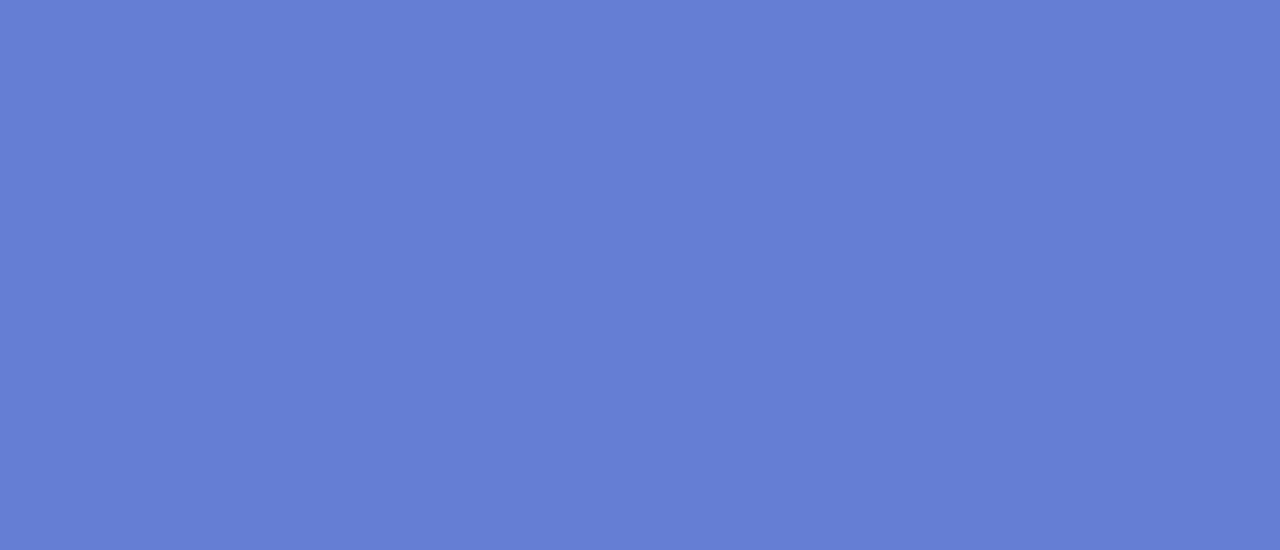
<file: secciones/todoslosproductos.html>
<!DOCTYPE html>
<html lang="en">
<head>
    <meta charset="UTF-8">
    <meta http-equiv="X-UA-Compatible" content="IE=edge">
    <meta name="viewport" content="width=device-width, initial-scale=1.0">

    <!-- SEO -->
    <meta name="description" content="Aquí encontraras todos los productos disponibles!">
    <meta name="keywords" content="Todos, Todos productos">

    <!-- FAVICON -->
    <link rel="shortcut icon" href="../imágenes/favicon.ico">

    <!-- FUENTES -->
    <link rel="preconnect" href="https://fonts.googleapis.com">
    <link rel="preconnect" href="https://fonts.gstatic.com" crossorigin>
 
    <!-- ANIMACIONES -->
    <link href="https://unpkg.com/aos@2.3.1/dist/aos.css" rel="stylesheet">
 
    <!-- BOOTSTRAP -->
    <link href="https://cdn.jsdelivr.net/npm/bootstrap@5.2.0/dist/css/bootstrap.min.css" rel="stylesheet" integrity="sha384-gH2yIJqKdNHPEq0n4Mqa/HGKIhSkIHeL5AyhkYV8i59U5AR6csBvApHHNl/vI1Bx" crossorigin="anonymous">
     
    <!-- CSS -->
    <link rel="stylesheet" href="../estilos/style.css">
 
    <!-- TÍTULO -->
    <title>Todos los productos</title>
</head>
<body>

    <!--BARRA DE NAVEGACIÓN-->

    <header>
        <nav class="navbar navbar-expand-lg bg-color-naranjita">
            <div class="container-fluid">
              <a class="navbar-brand fw-bold navbarfont navhover" href="../index.html">Despensa Ely</a>
              <button class="navbar-toggler" type="button" data-bs-toggle="collapse" data-bs-target="#navbarNavAltMarkup" aria-controls="navbarNavAltMarkup" aria-expanded="false" aria-label="Toggle navigation">
                <span class="navbar-toggler-icon"></span>
              </button>
              <div class="collapse navbar-collapse" id="navbarNavAltMarkup">
                <div class="navbar-nav m-auto">
                  <a class="nav-link" aria-current="page" href="../secciones/productos.html">Productos</a>
                  <a class="nav-link" href="../secciones/miscompras.html">Mis Compras</a>
                  <a class="nav-link" href="../secciones/historial.html">Histoiral</a>
                  <a class="nav-link" href="../secciones/sobrenosotros.html" >Sobre Nosotros</a>
                  <a class="nav-link" href="../secciones/contactos.html">Contactos</a>
                </div>
              </div>
            </div>
          </nav>
    </header>

    <!--MAIN-->

    <main class="mainProductos" data-aos="fade-up"
    data-aos-duration="1000">
        <h1>Todos los productos</h1>
        <h2></h2>

        <section class="sectionproductos">
            <div>
                <img src="../imágenes/aguavida.png" alt="Agua Vida">
                <p>Agua Vida</p>
                <p>$160</p>
            </div>
            <div>
                <img src="../imágenes/camionconencastre.png" alt="Camión de juguete">
                <p>Camión de encanstre</p>
                <p>$790</p>
            </div>
            <div>
                <img src="../imágenes/chocolate-op.png" alt="Chocolate">
                <p>Chocolate Milka</p>
                <p>$200</p>
            </div>
            <div>
                <img src="../imágenes/blockcuadro.png" alt="Block Cuadros">
                <p>Block de hojas Cuadriculadas</p>
                <p>$150</p>
            </div>
            <div>
                <img src="../imágenes/colores.png" alt="Colores">
                <p>Caja de colores</p>
                <p>$300</p>
            </div>
            <div>
                <img src="../imágenes/detergente.png" alt="Detergente">
                <p>Detergente</p>
                <p>$230</p>
            </div>
            <div>
                <img src="../imágenes/crema.png" alt="crema">
                <p>Crema Natura</p>
                <p>$520</p>
            </div>
            <div>
                <img src="../imágenes/blockraya.png" alt="Block Rayas">
                <p>Block de Hojas Rayadas</p>
                <p>$150</p>
            </div>
            <div>
                <img src="../imágenes/cocacola-op.png" alt="CocaCola">
                <p>Lata de CocaCola</p>
                <p>$150</p>
            </div>
            <div>
                <img src="../imágenes/jabon.png" alt="Jabón Dove">
                <p>Jabón Dove</p>
                <p>$120</p>
            </div>
            <div>
                <img src="../imágenes/lapiceras.png" alt="Lapiceras">
                <p>Lapiceras</p>
                <p>$80 la unidad</p>
            </div>
            <div>
                <img src="../imágenes/muñecobatman.png" alt="Muñeco Batman">
                <p>Muñeco de Batman</p>
                <p>$800</p>
            </div>
            <div>
                <img src="../imágenes/ositopeluche.png" alt="Oso de peluche">
                <p>Oso de peluche</p>
                <p>$1200</p>
            </div>
            <div>
                <img src="../imágenes/perfume.png" alt="Perfume">
                <p>Perfume Natura</p>
                <p>$800</p>
            </div>
            <div>
                <img src="../imágenes/perfumekiak.png" alt="Perfume">
                <p>Perfume Kiak</p>
                <p>$1000</p>
            </div>
            <div>
                <img src="../imágenes/tatin.png" alt="Alfajor Tatin">
                <p>Alfajor Tatin</p>
                <p>$80</p>
            </div>
        </section>
        
    </main>

    <!--FOOTER-->

    <footer data-aos="fade-up"
    data-aos-duration="1000">

        <section>

            <h2>D/E</h2>
            <p>Encontranos en la calle Ingeniero Lange 1187, General Alvear, Mendoza.</p>
            <ul>
                <li>
                    <h3>Redes Sociales</h3>
                </li>
            </ul>
            
            <a href="https://www.facebook.com/profile.php?id=100069620050081">
                <p>Facebook</p>
            </a>
        
            <a href="https://www.instagram.com/despensa.ely/?hl=es-la">
                <p>Instagram</p>
            </a>

            <ul>
                <li>
                    <h3 class="email">Email</h3>
                </li>
            </ul>

            <a href="">
                <p>despensaely@gmail.com</p>
            </a>

        </section>

    </footer>

    <!-- BOOTSTRAP -->
    <script src="https://cdn.jsdelivr.net/npm/bootstrap@5.2.0/dist/js/bootstrap.bundle.min.js" integrity="sha384-A3rJD856KowSb7dwlZdYEkO39Gagi7vIsF0jrRAoQmDKKtQBHUuLZ9AsSv4jD4Xa" crossorigin="anonymous"></script>

    <!-- ANIMACIONES -->
    <script src="https://unpkg.com/aos@2.3.1/dist/aos.js"></script>
 
    <script>
        AOS.init();
    </script>
    
</body>
</html>
</file>
<file: estilos/style.css>
@charset "UTF-8";
@import url("https://fonts.googleapis.com/css2?family=DynaPuff:wght@700&display=swap");
@import url("https://fonts.googleapis.com/css2?family=Oswald:wght@200;300;400;500;600;700&display=swap");
@import url("https://fonts.googleapis.com/css2?family=Bebas+Neue&display=swap");
@import url("https://fonts.googleapis.com/css2?family=PT+Serif:ital,wght@0,400;0,700;1,400;1,700&display=swap");
@import url("https://fonts.googleapis.com/css2?family=Josefin+Sans:ital,wght@0,100;0,200;0,300;0,400;0,500;0,600;0,700;1,100;1,200;1,300;1,400;1,500;1,600;1,700&display=swap");
@import url("https://fonts.googleapis.com/css2?family=Fjalla+One&display=swap");
@import url("https://fonts.googleapis.com/css2?family=Roboto:wght@300;400;500;700;900&display=swap");
.taling-bgcolor {
  text-align: start;
  background-color: white;
}

* {
  margin: 0;
  padding: 0;
}

body {
  text-align: center;
  min-height: 100%;
  min-width: 100%;
  font-family: "Oswald", sans-serif;
  background-color: #657ed4;
}

img {
  width: 10em;
  height: 10em;
}

a {
  text-decoration: none;
}

.bg-color-naranjita {
  background-color: white;
}

header nav div a img {
  width: 4rem;
  height: 4rem;
}
header nav .navhover {
  transition: all 0.5s;
}
header nav .navhover:hover {
  color: #EE6C4D;
}

footer {
  background-color: white;
  padding-top: 0.5em;
  margin-top: 0.5em;
}
footer section {
  text-align: start;
  font-family: "Bebas Neue", cursive;
  padding: 1.8em;
  background-color: white;
  display: flex;
  flex-direction: column;
  color: #657ed4;
}
footer section div img {
  height: 6rem;
  width: 6rem;
  transition: all 0.5s;
}
footer section div img:hover {
  transform: scale(1.1);
}
footer section h2 {
  font-size: 2rem;
  margin-bottom: 1rem;
}
footer section p {
  font-size: 1.3rem;
  font-weight: bold;
  font-family: "Roboto", sans-serif;
  border-top: none;
  margin: 1.5em 4em 2.5em 0;
}
footer section h3 {
  margin: 1em 0 1em 0;
  font-size: 1.5rem;
}
footer section ul {
  margin: 0;
}
footer section ul h3 {
  margin-bottom: 1rem;
}
footer section ul .email {
  margin-top: 2.5em;
}
footer section a {
  text-decoration: none;
}
footer section a p {
  margin: 0 0 0 1rem;
  font-size: 1rem;
  font-weight: bolder;
  color: #657ed4;
}

header {
  grid-area: header;
}

footer {
  grid-area: footer;
}

main {
  grid-area: main;
}

body {
  display: grid;
  grid-template-areas: "header" "main" "footer";
}

@media (min-width: 500px) {
  body {
    display: grid;
    grid-template-areas: "header header" "main main" "footer footer";
  }
}
@media (min-width: 1024px) {
  body {
    display: grid;
    grid-template-areas: "header header header header" "main main main main" "footer footer footer footer";
  }
}
.mainIndex {
  display: grid;
  grid-template-areas: "Slogan" "Ofertas" "Interesar" "Novedades";
}
.mainIndex .nombre {
  grid-area: Slogan;
}
.mainIndex .sectionOferta {
  grid-area: Ofertas;
}
.mainIndex .sectionInteresar {
  grid-area: Interesar;
}
.mainIndex .sectionNovedades {
  grid-area: Novedades;
}

.mainIndex .nombre {
  display: flex;
  justify-content: center;
  align-items: center;
  flex-direction: column;
  font-family: "Bebas Neue", cursive;
  height: 100vh;
  width: 100vw;
  background-image: url(../imágenes/Despensa\ Ely.png);
  background-size: cover;
  background-position: center;
  background-repeat: no-repeat;
}
.mainIndex .nombre h1 {
  font-size: 5rem;
  color: white;
  margin: 0 0 1rem 0;
  font-weight: bold;
}
.mainIndex .nombre h2 {
  font-size: 2rem;
  color: white;
  font-family: "Oswald", sans-serif;
}
.mainIndex .sectionOferta {
  display: flex;
  flex-direction: column;
  background-color: white;
  padding: 1em;
  margin-bottom: 2em;
  color: #657ed4;
}
.mainIndex .sectionOferta h2 {
  font-size: 3.5rem;
  margin-top: 1.5rem;
}
.mainIndex .sectionOferta p {
  font-size: 1.5rem;
}
.mainIndex .sectionOferta .productoOferta {
  display: flex;
  flex-wrap: wrap;
  justify-content: space-between;
  margin-top: 2.5rem;
}
@media (max-width: 455px) {
  .mainIndex .sectionOferta .productoOferta {
    flex-direction: column;
  }
}
.mainIndex .sectionOferta .productoOferta p {
  font-size: 1rem;
}
.mainIndex .sectionOferta .productoOferta div {
  width: auto;
  background-color: white;
  padding: 1rem;
  margin-bottom: 1.7em;
  transition: all 0.5s;
  border: 1px solid #657ed4;
  transition: all 0.5s;
}
.mainIndex .sectionOferta .productoOferta div:hover {
  transform: scale(1.1);
}
.mainIndex .sectionOferta .productoOferta div img {
  margin: auto;
}
.mainIndex .sectionOferta .productoOferta div p {
  margin-top: 0.5em;
  color: black;
  text-align: start;
  border-top: 1px solid #657ed4;
}
.mainIndex .sectionInteresar {
  margin-bottom: 3em;
  padding: 1rem;
  color: white;
}
.mainIndex .sectionInteresar h2 {
  text-align: start;
}
.mainIndex .sectionInteresar div {
  background-color: white;
  padding: 1rem;
  margin: 1.7em;
  transition: all 0.5s;
}
.mainIndex .sectionInteresar div:hover {
  transform: scale(1.1);
}
.mainIndex .sectionInteresar div img {
  margin: auto;
}
.mainIndex .sectionInteresar div p {
  margin-top: 0.5em;
  border-top: 1px solid #657ed4;
  text-align: start;
  color: #0d0106;
}

.mainProductos {
  display: grid;
  grid-template-areas: "Titulo" "Productos" "Imagenes" "Comida" "Bebida" "Limpieza" "Regalería";
}
.mainProductos .nombreProductos {
  grid-area: Titulo;
}
.mainProductos section {
  grid-area: Productos;
}
.mainProductos .imgsections {
  grid-area: Imagenes;
}
.mainProductos .comida {
  grid-area: Comida;
}
.mainProductos .bebida {
  grid-area: Bebida;
}
.mainProductos .limpieza {
  grid-area: Limpieza;
}
.mainProductos .regaleria {
  grid-area: Regalería;
}

.mainProductos {
  text-align: start;
}
.mainProductos .nombreProductos {
  display: flex;
  justify-content: start;
  align-items: flex-start;
  flex-direction: column;
  height: 100vh;
  width: 100vw;
  background-image: url(../imágenes/fondo.png);
  background-size: cover;
  background-position: center;
  background-repeat: no-repeat;
}
.mainProductos .nombreProductos h1 {
  font-size: 3.5rem;
  color: white;
  margin: 3rem 1rem 0 1rem;
  font-weight: bold;
}
.mainProductos .nombreProductos h2 {
  margin: 1rem 1rem 3rem 1rem;
  color: white;
}
.mainProductos section {
  background-color: white;
}
.mainProductos section h2 {
  color: #657ed4;
  margin: 1rem;
}
.mainProductos section p {
  font-size: 1.5rem;
  color: #657ed4;
  margin: 0 1rem 4rem 1rem;
}
.mainProductos .imgsections {
  display: flex;
  justify-content: center;
  align-items: center;
  position: relative;
  bottom: 55%;
}
.mainProductos .imgsections img {
  height: 6.5rem;
  width: 6.5rem;
}
.mainProductos .comida, .mainProductos .bebida, .mainProductos .limpieza, .mainProductos .regaleria {
  background-color: white;
  text-align: center;
}
.mainProductos .comida h2, .mainProductos .bebida h2, .mainProductos .limpieza h2, .mainProductos .regaleria h2 {
  color: #657ed4;
  margin: 1rem;
}
.mainProductos .comidaProductos {
  display: flex;
  flex-wrap: wrap;
  justify-content: space-around;
  background-color: #657ed4;
  padding: 1rem;
}
@media (max-width: 455px) {
  .mainProductos .comidaProductos {
    flex-direction: column;
  }
}
.mainProductos .comidaProductos p {
  font-size: 1rem;
  margin: 1rem;
}
.mainProductos .comidaProductos div {
  width: auto;
  background-color: white;
  padding: 1rem;
  margin-bottom: 1.7em;
  transition: all 0.5s;
  border: 1px solid #657ed4;
  transition: all 0.5s;
}
.mainProductos .comidaProductos div:hover {
  transform: scale(1.1);
}
.mainProductos .comidaProductos div img {
  margin: auto;
}
.mainProductos .comidaProductos div p {
  margin-top: 0.5em;
  color: black;
  text-align: start;
  border-top: 1px solid #657ed4;
}

.mainMisCompras {
  display: grid;
  grid-template-areas: "Titulo" "MisCompras";
}
.mainMisCompras h1 {
  grid-area: Titulo;
}
.mainMisCompras section {
  grid-area: MisCompras;
}

.mainMisCompras h1 {
  font-size: 3.5rem;
  color: white;
  margin: 1rem;
  font-weight: bold;
  text-align: start;
}
.mainMisCompras .miscomprasProductos {
  display: flex;
  flex-wrap: wrap;
  justify-content: center;
  background-color: #657ed4;
  padding: 1rem;
}
@media (max-width: 455px) {
  .mainMisCompras .miscomprasProductos {
    flex-direction: column;
  }
}
.mainMisCompras .miscomprasProductos p {
  font-size: 1rem;
  margin: 1rem;
}
.mainMisCompras .miscomprasProductos div {
  width: auto;
  background-color: white;
  padding: 1rem;
  margin-bottom: 1.7em;
  transition: all 0.5s;
  border: 1px solid #657ed4;
  transition: all 0.5s;
}
.mainMisCompras .miscomprasProductos div:hover {
  transform: scale(1.1);
}
.mainMisCompras .miscomprasProductos div img {
  margin: auto;
}
.mainMisCompras .miscomprasProductos div p {
  margin-top: 0.5em;
  color: black;
  text-align: start;
  border-top: 1px solid #657ed4;
}

.mainHistorial {
  display: grid;
  grid-template-areas: "Titulo" "Historial";
}
.mainHistorial h1 {
  grid-area: Titulo;
}
.mainHistorial section {
  grid-area: Historial;
}

.mainHistorial h1 {
  font-size: 3.5rem;
  color: white;
  margin: 1rem;
  font-weight: bold;
  text-align: start;
}
.mainHistorial .historialProductos {
  display: flex;
  flex-wrap: wrap;
  justify-content: space-around;
  background-color: #657ed4;
  padding: 1rem;
}
@media (max-width: 455px) {
  .mainHistorial .historialProductos {
    flex-direction: column;
  }
}
.mainHistorial .historialProductos p {
  font-size: 1rem;
  margin: 1rem;
}
.mainHistorial .historialProductos div {
  width: auto;
  background-color: white;
  padding: 1rem;
  margin-bottom: 1.7em;
  transition: all 0.5s;
  border: 1px solid #657ed4;
  transition: all 0.5s;
}
.mainHistorial .historialProductos div:hover {
  transform: scale(1.1);
}
.mainHistorial .historialProductos div img {
  margin: auto;
}
.mainHistorial .historialProductos div p {
  margin-top: 0.5em;
  color: black;
  text-align: start;
  border-top: 1px solid #657ed4;
}

.mainSobreNosotros {
  display: grid;
  grid-template-areas: "Titulo" "NuestraHistoria" "Historia";
  grid-template-columns: 1fr;
}
.mainSobreNosotros .nombreQuienesSomos {
  grid-area: Titulo;
}
.mainSobreNosotros h2 {
  grid-area: NuestraHistoria;
}
.mainSobreNosotros .historia {
  grid-area: Historia;
}

.mainSobreNosotros {
  text-align: center;
}
.mainSobreNosotros .nombreQuienesSomos {
  display: flex;
  justify-content: start;
  align-items: center;
  flex-direction: column;
  height: 100vh;
  width: 100vw;
  background-image: url(../imágenes/fondosobrenosotros.png);
  background-size: cover;
  background-position: center;
  background-repeat: no-repeat;
}
.mainSobreNosotros .nombreQuienesSomos h1 {
  font-size: 3.5rem;
  color: white;
  margin-bottom: 5rem;
  margin-top: 5rem;
  font-weight: bold;
}
.mainSobreNosotros .nombreQuienesSomos p {
  display: none;
}
.mainSobreNosotros h2 {
  margin: 0;
  padding-top: 3rem;
  padding-bottom: 2rem;
  font-family: "Bebas Neue", cursive;
  color: #657ed4;
  font-size: 3rem;
  background-color: white;
}
.mainSobreNosotros .historia {
  background-color: white;
  padding: 2rem;
}
.mainSobreNosotros .historia p {
  border-top: none;
  color: #657ed4;
  font-size: 1.5rem;
  margin-bottom: 3rem;
}
.mainSobreNosotros .historia div p {
  font-family: "Bebas Neue", cursive;
  font-size: 3rem;
}
.mainSobreNosotros .historia div img {
  height: 12rem;
  width: 20rem;
}

.mainContactos {
  display: grid;
  grid-template-areas: "Titulo" "Subtitulo";
}
.mainContactos .nombreContactos {
  grid-area: Titulo;
}
.mainContactos .redesubi {
  grid-area: Subtitulo;
}

.mainContactos {
  margin: 0;
  text-align: start;
  color: white;
}
.mainContactos .nombreContactos {
  display: flex;
  justify-content: start;
  align-items: center;
  flex-direction: column;
  height: 100vh;
  width: 100vw;
  background-image: url(../imágenes/fondo2.png);
  background-size: cover;
  background-position: center;
  background-repeat: no-repeat;
}
.mainContactos .nombreContactos h1 {
  font-size: 3.5rem;
  color: white;
  margin-bottom: 1rem;
  margin-top: 5rem;
  font-weight: bold;
}
.mainContactos .nombreContactos p {
  font-size: 1.5rem;
  text-align: center;
}
.mainContactos .redesubi {
  padding: 2rem;
  background-color: white;
  color: #657ed4;
}
.mainContactos .redesubi h2 {
  font-size: 3rem;
  margin-bottom: 1em;
  text-align: center;
}
.mainContactos .redesubi h3 {
  font-family: "Bebas Neue", cursive;
  font-size: 2rem;
}
.mainContactos .redesubi p {
  border-top: none;
}
.mainContactos .redesubi .divUbicacion {
  margin: 0.5em 0 2em 0;
}
.mainContactos .redesubi .divRedes {
  margin: 0.5em 0 2em 0;
}
.mainContactos .redesubi .divRedes div {
  display: flex;
  justify-content: center;
}
.mainContactos .redesubi .divRedes div a img {
  font-size: 0.7rem;
  margin: 1.5em;
  justify-content: space-around;
  transition: all 0.5s;
}
.mainContactos .redesubi .divRedes div a img:hover {
  transform: scale(1.3);
}
.mainContactos .form section {
  background-color: #657ed4;
  border-radius: 1rem;
  margin: 1em 2em 2em 2em;
  padding: 2em;
  color: white;
}
.mainContactos .form section article {
  text-align: start;
}
.mainContactos .form section article form label {
  margin-bottom: 1rem;
}

@media (min-width: 500px) {
  .mainIndex {
    display: grid;
    grid-template-areas: "Slogan Slogan" "Ofertas Ofertas" "Interesar Interesar" "Novedades Novedades";
  }
  .mainIndex .sectionOferta {
    display: flex;
    flex-direction: column;
    margin-bottom: 1em;
    background-color: white;
    padding: 2em;
  }
  .mainIndex .sectionOferta .productoOferta {
    display: flex;
    justify-content: space-around;
  }
  .mainIndex .sectionOferta .productoOferta div {
    justify-content: center;
    width: 12.5rem;
    padding: 1.5rem;
  }
}
@media (min-width: 500px) and (min-width: 700px) {
  .mainIndex .sectionint {
    display: flex;
    flex-wrap: wrap;
    justify-content: center;
  }
}
@media (min-width: 500px) {
  .mainProductos {
    display: grid;
    grid-template-areas: "Titulo Titulo" "Productos Productos" "Imagenes Imagenes" "Comida Comida" "Bebida Bebida" "Limpieza Limpieza" "Regalería Regalería";
  }
}
@media (min-width: 500px) {
  .mainProductos .imgsections {
    justify-content: space-around;
  }
  .mainProductos .imgsections img {
    height: 8rem;
    width: 8rem;
  }
}
@media (min-width: 500px) {
  .mainMisCompras {
    display: grid;
    grid-template-areas: "Titulo Titulo" "MisCompras MisCompras";
  }
}
@media (min-width: 500px) {
  .mainMisCompras .miscomprasProductos {
    justify-content: space-around;
  }
}
@media (min-width: 500px) {
  .mainHistorial {
    display: grid;
    grid-template-areas: "Titulo Titulo" "Historial Historial";
  }
}
@media (min-width: 500px) {
  .mainSobreNosotros {
    display: grid;
    grid-template-areas: "Titulo Titulo" "NuestraHistoria NuestraHistoria" "Historia Historia";
    grid-template-columns: 2fr 2fr;
  }
}
@media (min-width: 500px) {
  .mainSobreNosotros .nombreQuienesSomos {
    background-image: url(../imágenes/fondo3.png);
    background-size: cover;
    background-position: center;
    background-repeat: no-repeat;
  }
  .mainSobreNosotros .historia div {
    display: flex;
    flex-wrap: wrap;
    justify-content: space-around;
  }
  .mainSobreNosotros .historia div img {
    margin-bottom: 3rem;
  }
}
@media (min-width: 500px) and (min-width: 781px) {
  .mainSobreNosotros .historia div img {
    margin-right: 5rem;
  }
}
@media (min-width: 500px) {
  .mainSobreNosotros .historia div p {
    align-self: center;
  }
}
@media (min-width: 500px) {
  .mainContactos {
    display: grid;
    grid-template-areas: "Titulo Titulo" "Subtitulo Subtitulo" "Ubicacion Ubicacion" "Redes Redes" "Formulario Formulario";
  }
}
@media (min-width: 500px) {
  .mainContactos .nombreContactos {
    background-image: url(../imágenes/fondo5.png);
    background-size: cover;
    background-position: center;
    background-repeat: no-repeat;
  }
  .mainContactos .redesubi .divRedes h3 {
    text-align: start;
  }
  .mainContactos .redesubi .divRedes div {
    justify-content: start;
  }
  .mainContactos .form h3 {
    text-align: start;
  }
  .mainContactos .form section article form {
    display: flex;
    flex-direction: column;
  }
  .mainContactos .form section article form input {
    margin-bottom: 1rem;
  }
}
@media (min-width: 1024px) {
  body {
    text-align: start;
  }
  .mainIndex {
    display: grid;
    grid-template-areas: "Slogan Slogan Slogan Slogan" "Ofertas Ofertas Ofertas Ofertas" "Interesar Interesar Interesar Interesar" "Novedades Novedades Novedades Novedades";
  }
  .mainIndex .nombre {
    height: 100vh;
    width: 98.9vw;
  }
  .mainIndex .sectionOferta h2 {
    text-align: start;
  }
  .mainIndex .sectionOferta .productoOferta {
    display: flex;
    justify-content: space-around;
  }
  .mainIndex .sectionOferta .productoOferta div {
    justify-content: center;
    width: 12.5rem;
    padding: 1.5rem;
  }
  .mainProductos {
    display: grid;
    grid-template-areas: "Titulo Titulo Titulo Titulo" "Productos Productos Productos Productos" "Imagenes Imagenes Imagenes Imagenes" "Comida Comida Comida Comida" "Bebida Bebida Bebida Bebida" "Limpieza Limpieza Limpieza Limpieza" "Regalería Regalería Regalería Regalería";
  }
  .mainProductos .nombreProductos {
    height: 100vh;
    width: 98.9vw;
  }
  .mainProductos .nombreProductos h1, .mainProductos .nombreProductos h2 {
    margin-left: 4rem;
  }
  .mainProductos .imgsections img {
    height: 10.5rem;
    width: 10.5rem;
  }
  .mainProductos section h2 {
    margin-top: 3rem;
    margin-left: 4rem;
  }
  .mainProductos section p {
    margin-left: 4rem;
    margin-bottom: 8rem;
  }
  .mainMisCompras {
    display: grid;
    grid-template-areas: "Titulo Titulo Titulo Titulo" "MisCompras MisCompras MisCompras MisCompras";
  }
  .mainHistorial {
    display: grid;
    grid-template-areas: "Titulo Titulo Titulo Titulo" "Historial Historial Historial Historial";
  }
  .mainSobreNosotros {
    display: grid;
    grid-template-areas: "Titulo Titulo Titulo Titulo" "NuestraHistoria NuestraHistoria NuestraHistoria NuestraHistoria" "Historia Historia Historia Historia";
    grid-template-columns: 2fr 2fr 2fr 2fr;
  }
  .mainSobreNosotros aside {
    grid-area: Aside;
    display: block;
  }
  .mainSobreNosotros .nombreQuienesSomos {
    display: flex;
    justify-content: start;
    align-items: flex-start;
    flex-direction: column;
    height: 100vh;
    width: 98.9vw;
    background-image: url(../imágenes/fondo4.png);
    background-size: cover;
    background-position: center;
    background-repeat: no-repeat;
  }
  .mainSobreNosotros .nombreQuienesSomos h1 {
    font-size: 3.5rem;
    color: white;
    margin: 5rem 0 2rem 3.5rem;
    font-weight: bold;
  }
  .mainSobreNosotros .nombreQuienesSomos p {
    display: block;
    text-align: start;
    margin: 0 40rem 0 3.5rem;
    font-size: 1.5rem;
    color: white;
  }
  .mainSobreNosotros .historia .displayP {
    display: none;
  }
  .mainSobreNosotros .historia div div {
    margin-right: 6rem;
  }
  .mainContactos {
    display: grid;
    grid-template-areas: "Titulo Titulo Titulo Titulo" "Subtitulo Subtitulo Subtitulo Subtitulo" "Ubicacion Ubicacion Ubicacion Ubicacion" "Redes Redes Redes Redes" "Formulario Formulario Formulario Formulario";
  }
  .mainContactos .nombreContactos {
    align-items: flex-start;
    height: 100vh;
    width: 98.9vw;
    background-image: url(../imágenes/fondo6.png);
    background-size: cover;
    background-position: center;
    background-repeat: no-repeat;
  }
  .mainContactos .nombreContactos h1 {
    margin: 5rem 0 2rem 3.5rem;
    font-size: 3.5rem;
  }
  .mainContactos .nombreContactos p {
    text-align: start;
    margin: 0 45rem 0 3.5rem;
    font-size: 1.5rem;
    color: white;
  }
  .mainContactos h1 {
    text-align: start;
  }
  .mainContactos .divUbicacion {
    text-align: start;
  }
  .mainContactos .divRedes h3 {
    text-align: start;
  }
  .mainContactos .divRedes div a img {
    transition: all 0.5s;
  }
  .mainContactos .form h3 {
    text-align: start;
  }
  .mainContactos .form section article form {
    display: flex;
    flex-direction: column;
  }
  .mainContactos .form section article form input {
    margin-bottom: 1rem;
  }
}/*# sourceMappingURL=style.css.map */
</file>
